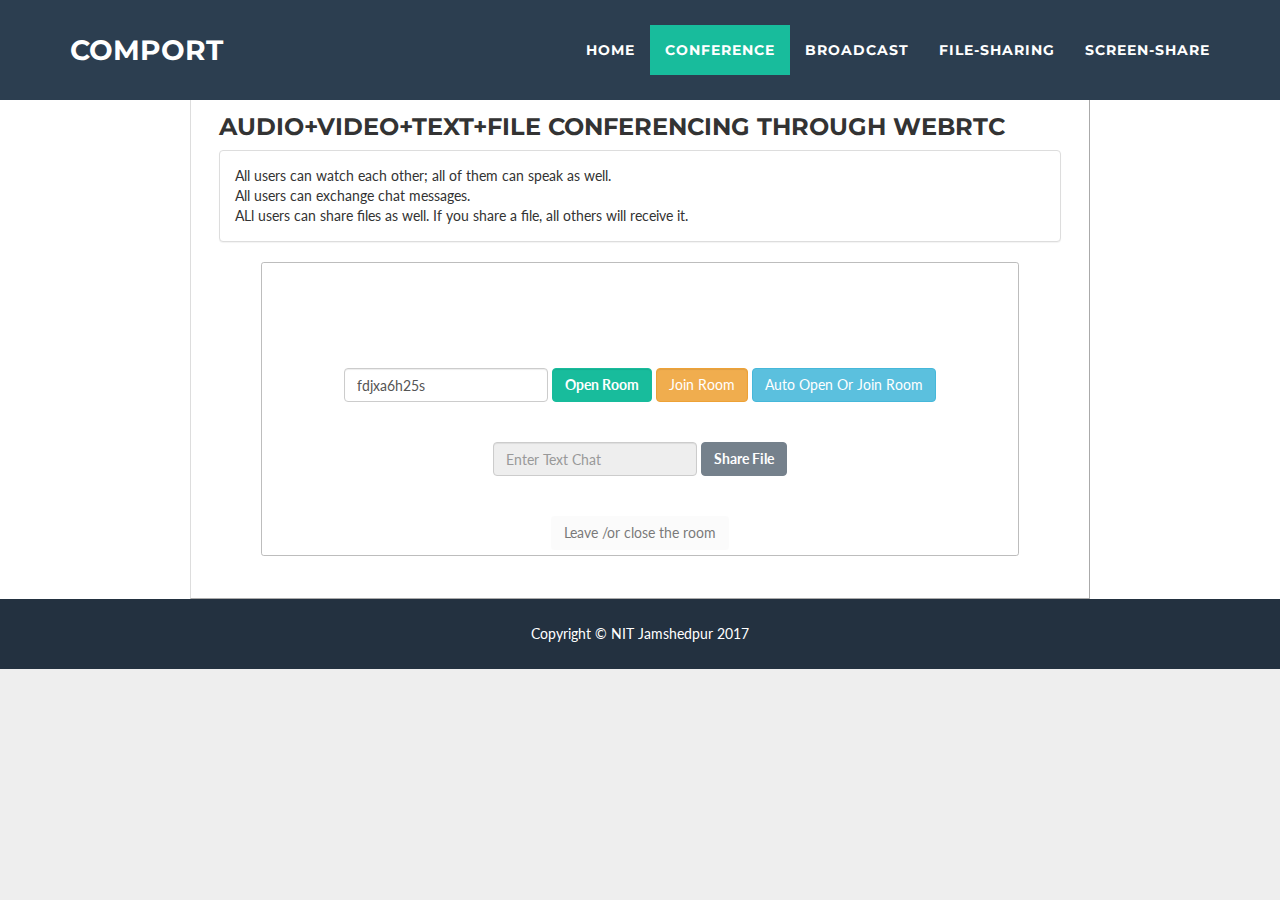
<file: audio-video-text-file.html>
<!DOCTYPE html>
<html lang="en">

<head>
    <meta http-equiv="Content-Type" content="text/html; charset=UTF-8">
    <meta charset="utf-8">
    <link rel="stylesheet" href="css/style.css">
    <link href="css/bootstrap.min.css" rel="stylesheet">

    <link href="css/freelancer.min.css" rel="stylesheet">


    <link href="css/font-awesome.min.css" rel="stylesheet" type="text/css">
    <link href="https://fonts.googleapis.com/css?family=Montserrat:400,700" rel="stylesheet" type="text/css">
    <link href="https://fonts.googleapis.com/css?family=Lato:400,700,400italic,700italic" rel="stylesheet" type="text/css">

    <title>Audio+Video+TextChat+FileSharing using RTCMultiConnection</title>

    <meta name="description" content="Share audio, video along with text chat and filesharing using RTCMultiConnection" />
    <meta name="keywords" content="WebRTC,RTCMultiConnection,audio , video , conference , file sharing " />

    <style>
        video {
            object-fit: fill;
            width: 50%;
        }
        .make-center {
            text-align: center;
            padding: 5px 10px;
        }
    </style>
</head>

<body>
     <nav id="mainNav" class="navbar navbar-default navbar-fixed-top navbar-custom">
        <div class="container">
            
            <div class="navbar-header page-scroll">
                <button type="button" class="navbar-toggle" data-toggle="collapse" data-target="#bs-example-navbar-collapse-1">
                    <span class="sr-only">Toggle navigation</span> Menu <i class="fa fa-bars"></i>
                </button>
                <a class="navbar-brand" href="https://qbonb4-user.freehosting.host">COMPORT</a>
            </div>

            <!-- Collect the nav links, forms, and other content for toggling -->
            <div class="collapse navbar-collapse" id="bs-example-navbar-collapse-1">
                <ul class="nav navbar-nav navbar-right">
                    <li class="hidden">
                        <a href="#page-top"></a>
                    </li>
                    <li class="page-scroll">
                        <a href="https://qbonb4-user.freehosting.host">HOME</a>
                    </li>
                     <li class="page-scroll" style="background:#18BC9C">
                        <a href="audio-video-text-file.html">Conference</a>
                    </li>
                    <li class="page-scroll">
                        <a href="Scalable-Audio_Video-Broadcast.html">Broadcast</a>
                    </li>
                    <li class="page-scroll">
                        <a href="file-sharing-only.html">File-sharing</a>
                    </li>
                    <li class="page-scroll">
                        <a href="screen-broadcast.html">Screen-share</a>
                    </li>
                </ul>
            </div>
        </div>
    </nav>
    <article><section id="portfolio" style="padding-top:30px">
           
                    <h1 style="font-size:24px">Audio+Video+Text+File Conferencing through WebRTC</h1>


        <div class="panel panel-default">
            <div class="panel-body">
            All users can watch each other; all of them can speak as well.<br>
            All users can exchange chat messages.<br>
            ALl users can share files as well. If you share a file, all others will receive it.
        </div>
        </div>

        <section class="experiment">
            <div class="make-center">
                <div class="form-inline">
                <input type="text" class="form-control" id="room-id" value="abcdef">
                <button id="open-room" class="form-control btn btn-success">Open Room</button>
                <button id="join-room" class="form-control btn btn-warning">Join Room</button>
                <button id="open-or-join-room" class="btn btn-info">Auto Open Or Join Room</button>
            </div>

                <br><br>
            <div class="form-inline">
                <input type="text" id="input-text-chat" class="form-control" placeholder="Enter Text Chat" disabled>
                <button id="share-file" class="btn btn-primary" disabled>Share File</button>
            </div>
                <br><br>
                <div class="form-inline">
                <button id="btn-leave-room" class="btn btn-basic" disabled>Leave /or close the room</button>
                </div>

                <div id="room-urls" style="text-align: center;display: none;background: #F1EDED;margin: 15px -10px;border: 1px solid rgb(189, 189, 189);border-left: 0;border-right: 0;"></div>
            </div>

            <div id="chat-container">
                <div id="file-container"></div>
                <div class="chat-output"></div>
            </div>

            <div id="videos-container"></div>
        </section>
    </div>
</div>
</div>
</section>
</section>
<!-- Footer -->


        <script src="js/RTCMultiConnection.min.js"></script>
        <script src="js/socket.io.js"></script>

        <!-- custom layout for HTML5 audio/video elements -->
        <script src="js/getMediaElement.js"></script>
        <script src="js/FileBufferReader.js"></script>

        <script>
            // ......................................................
            // .......................UI Code........................
            // ......................................................
            document.getElementById('open-room').onclick = function() {
                disableInputButtons();
                connection.open(document.getElementById('room-id').value, function() {
                    showRoomURL(connection.sessionid);
                });
            };
            document.getElementById('join-room').onclick = function() {
                disableInputButtons();
                connection.join(document.getElementById('room-id').value);
            };
            document.getElementById('open-or-join-room').onclick = function() {
                disableInputButtons();
                connection.openOrJoin(document.getElementById('room-id').value, function(isRoomExists, roomid) {
                    if(!isRoomExists) {
                        showRoomURL(roomid);
                    }
                });
            };
            document.getElementById('btn-leave-room').onclick = function() {
                this.disabled = true;
                if(connection.isInitiator) {
                    // use this method if you did NOT set "autoCloseEntireSession===true"
                    // for more info: https://github.com/muaz-khan/RTCMultiConnection#closeentiresession
                    connection.closeEntireSession(function() {
                        document.querySelector('h1').innerHTML = 'Entire session has been closed.';
                    });
                }
                else {
                    connection.leave();
                }
            };
            // ......................................................
            // ................FileSharing/TextChat Code.............
            // ......................................................
            document.getElementById('share-file').onclick = function() {
                var fileSelector = new FileSelector();
                fileSelector.selectSingleFile(function(file) {
                    connection.send(file);
                });
            };
            document.getElementById('input-text-chat').onkeyup = function(e) {
                if (e.keyCode != 13) return;
                // removing trailing/leading whitespace
                this.value = this.value.replace(/^\s+|\s+$/g, '');
                if (!this.value.length) return;
                connection.send(this.value);
                appendDIV(this.value);
                this.value = '';
            };
            var chatContainer = document.querySelector('.chat-output');
            function appendDIV(event) {
                var div = document.createElement('div');
                div.innerHTML = event.data || event;
                chatContainer.insertBefore(div, chatContainer.firstChild);
                div.tabIndex = 0;
                div.focus();
                document.getElementById('input-text-chat').focus();
            }
            // ......................................................
            // ..................RTCMultiConnection Code.............
            // ......................................................
            var connection = new RTCMultiConnection();
            // by default, socket.io server is assumed to be deployed on your own URL
            //connection.socketURL = '/';
            // comment-out below line if you do not have your own socket.io server
            connection.socketURL = 'https://rtcmulticonnection.herokuapp.com:443/';
            connection.socketMessageEvent = 'audio-video-file-chat-demo';
            connection.enableFileSharing = true; // by default, it is "false".
            connection.session = {
                audio: true,
                video: true,
                data: true
            };
            connection.sdpConstraints.mandatory = {
                OfferToReceiveAudio: true,
                OfferToReceiveVideo: true
            };
            connection.videosContainer = document.getElementById('videos-container');
            connection.onstream = function(event) {
                var width = parseInt(connection.videosContainer.clientWidth / 2) - 20;
                var mediaElement = getMediaElement(event.mediaElement, {
                    title: event.userid,
                    buttons: ['full-screen'],
                    width: width,
                    showOnMouseEnter: false
                });
                connection.videosContainer.appendChild(mediaElement);
                setTimeout(function() {
                    mediaElement.media.play();
                }, 5000);
                mediaElement.id = event.streamid;
            };
            connection.onstreamended = function(event) {
                var mediaElement = document.getElementById(event.streamid);
                if(mediaElement) {
                    mediaElement.parentNode.removeChild(mediaElement);
                }
            };
            connection.onmessage = appendDIV;
            connection.filesContainer = document.getElementById('file-container');
            connection.onopen = function() {
                document.getElementById('share-file').disabled = false;
                document.getElementById('input-text-chat').disabled = false;
                document.getElementById('btn-leave-room').disabled = false;
                document.querySelector('h1').innerHTML = 'You are connected with: ' + connection.getAllParticipants().join(', ');
            };
            connection.onclose = function() {
                if(connection.getAllParticipants().length) {
                    document.querySelector('h1').innerHTML = 'You are still connected with: ' + connection.getAllParticipants().join(', ');
                }
                else {
                    document.querySelector('h1').innerHTML = 'Seems session has been closed or all participants left.';
                }
            };
            connection.onEntireSessionClosed = function(event) {
                document.getElementById('share-file').disabled = true;
                document.getElementById('input-text-chat').disabled = true;
                document.getElementById('btn-leave-room').disabled = true;
                document.getElementById('open-or-join-room').disabled = false;
                document.getElementById('open-room').disabled = false;
                document.getElementById('join-room').disabled = false;
                document.getElementById('room-id').disabled = false;
                connection.attachStreams.forEach(function(stream) {
                    stream.stop();
                });
                // don't display alert for moderator
                if(connection.userid === event.userid) return;
                document.querySelector('h1').innerHTML = 'Entire session has been closed by the moderator: ' + event.userid;
            };
            connection.onUserIdAlreadyTaken = function(useridAlreadyTaken, yourNewUserId) {
                // seems room is already opened
                connection.join(useridAlreadyTaken);
            };
            function disableInputButtons() {
                document.getElementById('open-or-join-room').disabled = true;
                document.getElementById('open-room').disabled = true;
                document.getElementById('join-room').disabled = true;
                document.getElementById('room-id').disabled = true;
            }
            // ......................................................
            // ......................Handling Room-ID................
            // ......................................................
            function showRoomURL(roomid) {
                var roomHashURL = '#' + roomid;
                var roomQueryStringURL = '?roomid=' + roomid;
                var html = '<h2>Unique URL for your room:</h2><br>';
                html += 'Hash URL: <a href="' + roomHashURL + '" target="_blank">' + roomHashURL + '</a>';
                html += '<br>';
                html += 'QueryString URL: <a href="' + roomQueryStringURL + '" target="_blank">' + roomQueryStringURL + '</a>';
                var roomURLsDiv = document.getElementById('room-urls');
                roomURLsDiv.innerHTML = html;
                roomURLsDiv.style.display = 'block';
            }
            (function() {
                var params = {},
                    r = /([^&=]+)=?([^&]*)/g;
                function d(s) {
                    return decodeURIComponent(s.replace(/\+/g, ' '));
                }
                var match, search = window.location.search;
                while (match = r.exec(search.substring(1)))
                    params[d(match[1])] = d(match[2]);
                window.params = params;
            })();
            var roomid = '';
            if (localStorage.getItem(connection.socketMessageEvent)) {
                roomid = localStorage.getItem(connection.socketMessageEvent);
            } else {
                roomid = connection.token();
            }
            document.getElementById('room-id').value = roomid;
            document.getElementById('room-id').onkeyup = function() {
                localStorage.setItem(connection.socketMessageEvent, this.value);
            };
            var hashString = location.hash.replace('#', '');
            if(hashString.length && hashString.indexOf('comment-') == 0) {
              hashString = '';
            }
            var roomid = params.roomid;
            if(!roomid && hashString.length) {
                roomid = hashString;
            }
            if(roomid && roomid.length) {
                document.getElementById('room-id').value = roomid;
                localStorage.setItem(connection.socketMessageEvent, roomid);
                // auto-join-room
                (function reCheckRoomPresence() {
                    connection.checkPresence(roomid, function(isRoomExists) {
                        if(isRoomExists) {
                            connection.join(roomid);
                            return;
                        }
                        setTimeout(reCheckRoomPresence, 5000);
                    });
                })();
                disableInputButtons();
            }
        </script>
         <script src="js/jquery-3.2.1.min.js"></script>

    <!-- Bootstrap Core JavaScript -->
    <script src="js/bootstrap.min.js"></script>

    </article>
<footer class="text-center">
        <div class="footer-below">
            <div class="container">
                <div class="row">
                    <div class="col-lg-12">
                        Copyright &copy; NIT Jamshedpur 2017
                    </div>
                </div>
            </div>
        </div>
    </footer>
</body>

</html>
</file>
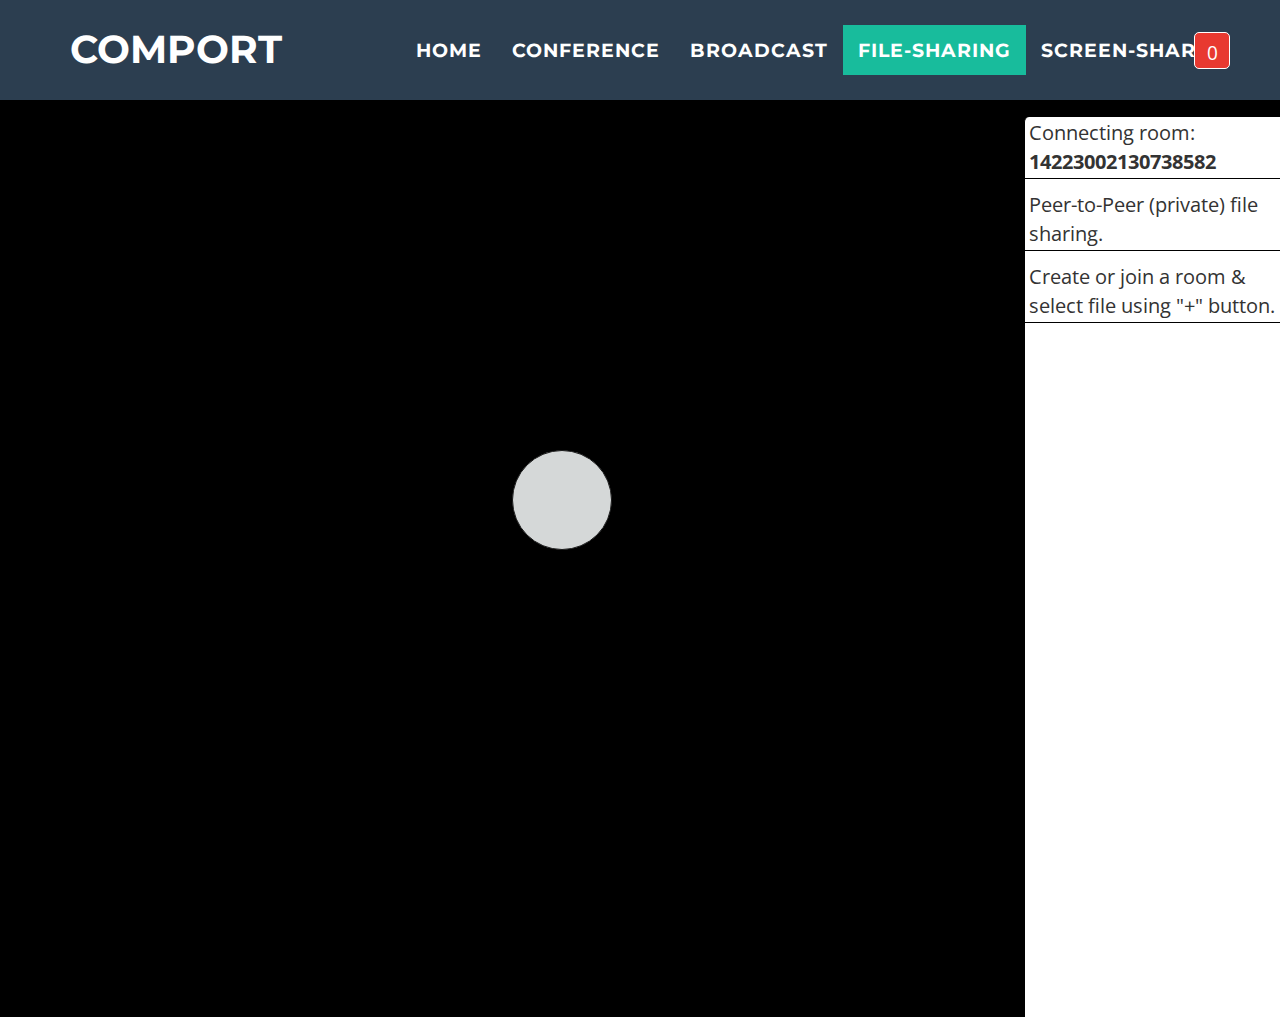
<file: file-sharing-only.html>
<!DOCTYPE html>
<html lang="en" itemscope itemtype="http://schema.org/WebPage">
<?php

header('content-type: application/json; charset=utf-8');
header("access-control-allow-origin: *");

?>
<head>
    <title>File Sharing using RTCMultiConnection</title>

    <script>
            if(!location.hash.replace('#', '').length) {
                location.href = location.href.split('#')[0] + '#' + (Math.random() * 100).toString().replace('.', '');
                location.reload();
            }
    </script>

    <link href="css/bootstrap.min.css" rel="stylesheet">

    <link href="css/freelancer.min.css" rel="stylesheet">


    <link href="css/font-awesome.min.css" rel="stylesheet" type="text/css">
    <link href="https://fonts.googleapis.com/css?family=Montserrat:400,700" rel="stylesheet" type="text/css">
    <link href="https://fonts.googleapis.com/css?family=Lato:400,700,400italic,700italic" rel="stylesheet" type="text/css">

    <meta name="description" content="Share files with multiple users using RTCMultiConnection" />
    <meta name="keywords" content="WebRTC,RTCMultiConnection,Demos,Experiments,Samples,Examples" />

    <meta http-equiv="Content-Type" content="text/html; charset=UTF-8">
    <meta charset="UTF-8"><meta http-equiv="X-UA-Compatible" content="IE=edge,chrome=1">
    <meta name="viewport" content="width=device-width, initial-scale=1.0, user-scalable=no">


    <link href='https://fonts.googleapis.com/css?family=Open+Sans:300,600' rel='stylesheet' type='text/css'>

    <style>
        * {
          margin: 0;
          padding: 0;
        }

        ::-webkit-scrollbar {
          height: 0;
          overflow: visible;
          width: 10px;
          border-left:1px solid rgb(229, 229, 229);
        }
        ::-webkit-scrollbar-thumb {
          background-color: rgba(0, 0, 0, .2);
          background-clip: padding-box;
          min-height: 28px;
          padding: 100px 0 0;
          box-shadow: inset 1px 1px 0 rgba(0,0,0,.1),inset 0 -1px 0 rgba(0,0,0,.07);
          border-width: 1px 1px 1px 6px;
        }
        ::-webkit-scrollbar-button {
          height: 0;
          width: 0;
        }
        ::-webkit-scrollbar-track {
          background-clip: padding-box;
          border: solid transparent;
          border-width: 0 0 0 4px;
        }
        ::-webkit-scrollbar-corner {
          background: transparent;
        }

        html, body {
          background-color: black;
          font-family: 'Open Sans', 'Segoe UI Light','Segoe UI',Verdana,Arial;
          font-size: 1.1em;
          overflow: hidden;
        }

        .overlay {
          position: absolute;
          top: 0;
          left: 0;
          right: 0;
          bottom: 0;
          background: black;
          z-index: 1;
        }

        .btn-select-file {
          position: absolute;
          z-index: 9999;
          left: 40%;
          top: 50%;
          width: 100px;
          height: 100px;
          -webkit-user-select: none;
          border-radius: 50%;
          text-shadow: 2px 2px white;
          border: 1px solid #1B1B1B;
          background-color: #D5D8D8;
          cursor: pointer;
          background-image: url(https://cdn.webrtc-experiment.com/images/btn-select-file.png);
          outline: none;
        }

        .btn-select-file:hover {
          background-color: #BBBBBB;
        }

        .btn-select-file:active {
          background-color: #7F7B7B;
        }

        iframe {
          position: absolute;
          width: 80%;
          height: 96%;
          top: 87px;
          left: 0;
          right: 20;
          bottom: 0;
          border: 0;
          outline: 0;
          z-index: 5;
          display: none;
        }

        #logs {
          position: absolute;
          background: white;
          border-left: 1px solid black;
          width: 20%;
          top: 117px;
          right: 0;
          bottom: 0;
          z-index: 6;
          font-size: medium;
          overflow: auto;
          height: 100%;
          border-top-left-radius: 5px;
          font-size: 22px;
        }

        #logs p {
          padding: 2px 4px;
          border-bottom: 1px solid black;
        }

        header {
          position: absolute;
          text-align: center;
          width: 100%;
          height: 61px;
          top: 0;
          right: 0;
          left: 0;
          z-index: 7;
          padding-top: 8px;
          background: #EFEBEB;
          border-bottom: 1px solid white;
        }

        #number-of-users {
          position: absolute;
          right: 50px;
          top: 32px;
          width: 36px;
          height: 37px;
          -webkit-user-select: none;
          border-radius: 5px;
          border: 1px solid #FFFFFF;
          background-color: #E83930;
          z-index: 9999;
          text-align: center;
          padding-top: 6px;
          color: white;
        }

        #room-id {
          outline: none;
          border: 1px solid black;
          padding: 1px 3px;
          font-size: 100%;
          background: rgba(255, 255, 255, 0.28);
          border-top-left-radius: 5px;
          border-bottom-left-radius: 5px;
        }

        #join-room {
          border: 1px solid black;
          background: rgba(255, 255, 255, 0.28);
          padding: 1px 3px;
          border-left: 0;
          font-size: 100%;
          border-top-right-radius: 5px;
          border-bottom-right-radius: 5px;
        }


        @media all and (max-width: 500px) {
          #logs {
            position: fixed;
            bottom: 0;
            left: 0;
            width: 100%;
            top: auto;
            height: 40%;
            border-left: 0;
            border-top: 1px solid black;
            font-size: 18px;
          }

          .btn-select-file {
            top: 40%;
            left: 40%;
          }

          #room-id {
            width: 40%;
          }

          .ribbon{
            height: 150%;
            width: 80%;
          }

          .ribbon h1 {
            font-size: 20px!important;
          }

          #number-of-users {
            right: 50px;
          }

          .android-app-icon, .chrome-web-store-icon {
            display: none;
          }
        }

        hr {border:0;}

    </style>
</head>
<body>
<nav id="mainNav" class="navbar navbar-default navbar-fixed-top navbar-custom">
        <div class="container">
            
            <div class="navbar-header page-scroll">
                <button type="button" class="navbar-toggle" data-toggle="collapse" data-target="#bs-example-navbar-collapse-1">
                    <span class="sr-only">Toggle navigation</span> Menu <i class="fa fa-bars"></i>
                </button>
                <a class="navbar-brand" href="https://qbonb4-user.freehosting.host">COMPORT</a>
            </div>

            <!-- Collect the nav links, forms, and other content for toggling -->
            <div class="collapse navbar-collapse" id="bs-example-navbar-collapse-1">
                <ul class="nav navbar-nav navbar-right">
                    <li class="hidden">
                        <a href="#page-top"></a>
                    </li>
                    <li class="page-scroll">
                        <a href="https://qbonb4-user.freehosting.host">HOME</a>
                    </li>
                     <li class="page-scroll">
                        <a href="audio-video-text-file.html">Conference</a>
                    </li>
                    <li class="page-scroll">
                        <a href="Scalable-Audio_Video-Broadcast.html">Broadcast</a>
                    </li>
                    <li class="page-scroll" style="background:#18BC9C">
                        <a href="file-sharing-only.html">File-sharing</a>
                    </li>
                    <li class="page-scroll">
                        <a href="screen-broadcast.html">Screen-share</a>
                    </li>
                </ul>
            </div>
        </div>
    </nav>
<section id="portfolio">
    <div class="overlay"></div>
    <button class="btn-select-file"></button>

    <iframe></iframe>

    <header>
        <div class="ribbon"><div class="ribbon-stitches-top"></div><strong class="ribbon-content"><h1>
          <input type="text" id="room-id" placeholder="room-id"><button id="join-room">Join</button>
        </h1></strong><div class="ribbon-stitches-bottom"></div></div>
    </header>

    <div id="number-of-users" title="Number of online users.">0</div>
    <div id="logs">
      <p>
        Peer-to-Peer (private) file sharing.
      </p>
      <p>
        Create or join a room & select file using "+" button.
      </p>
    </div>
  </section>
    <footer class="text-center">
        <div class="footer-below">
            <div class="container">
                <div class="row">
                    <div class="col-lg-12">
                        Copyright &copy; NIT Jamshedpur 2017
                    </div>
                </div>
            </div>
        </div>
    </footer>


    <script>
      window.getExternalIceServers = true;
    </script>

    <script src="js/RTCMultiConnection2.min.js"></script>
    <script src="js/socket.io.js"></script>

    <script src="js/FileBufferReader.js"></script>

    <script>
        window.onerror = console.error = function() {
            var error = JSON.stringify(arguments);
            if(error.indexOf('Blocked a frame with origin') !== -1) {
                return;
            }
            alert('Error:\n' + error);
        };


        window.addEventListener('load', function() {
            if (window.localStorage.getItem('room-id')) {
                document.getElementById('room-id').value = window.localStorage.getItem('room-id');
            } else {
                document.getElementById('room-id').value = (Math.random() * 100).toString().replace('.', '');
            }

            if(location.hash.length > 1) {
               document.getElementById('room-id').value = location.hash.replace('#', '');
            }

            document.getElementById('join-room').onclick = document.querySelector('.btn-select-file').onclick = function() {
                document.getElementById('join-room').disabled = true;
                document.getElementById('room-id').disabled = true;

                var roomId = document.getElementById('room-id').value;
                window.localStorage.setItem('room-id', roomId);

                joinARoom(roomId);
            };

            if(location.hash.length > 1) {
                document.getElementById('join-room').disabled = true;
                document.getElementById('room-id').disabled = true;
                joinARoom(location.hash.replace('#', ''));
            }
        });

        var btnSelectFile = document.querySelector('.btn-select-file');
        var connection;

        function joinARoom(roomId) {
            var iframe = document.querySelector('iframe');

            btnSelectFile.onclick = function(file) {
                if(file && (file instanceof File || file instanceof Blob) && file.size) {
                  previewFile(file);
                  onFileSelected(file);
                  return;
                }

                var fileSelector = new FileSelector();
                fileSelector.selectSingleFile(function(file) {
                    previewFile(file);
                    onFileSelected(file);
                });
            };

            var lastSelectedFile;

            var room_id = '';

            var chunk_size = 60 * 1000;

            function setupWebRTCConnection() {
                if (connection) {
                    return;
                }

                connection = new RTCMultiConnection();

                
                connection.fileReceived = {};

                
                 connection.socketURL = 'https://rtcmulticonnection.herokuapp.com:443/';

                connection.socketMessageEvent = 'file-sharing-demo';

              connection.chunkSize = chunk_size;

                connection.sdpConstraints.mandatory = {
                    OfferToReceiveAudio: false,
                    OfferToReceiveVideo: false
                };

                connection.enableFileSharing = true;

                if (room_id && room_id.length) {
                    connection.userid = room_id;
                }

                connection.channel = connection.sessionid = roomId;

                connection.session = {
                    data: true,
                    // oneway: true --- to make it one-to-many
                };

                connection.filesContainer = logsDiv;

                connection.connectedWith = {};

                connection.onmessage = function(event) {
                    if(event.data.doYouWannaReceiveThisFile) {
                        if(!connection.fileReceived[event.data.fileName]) {
                            connection.send({
                                yesIWannaReceive:true,
                                fileName: event.data.fileName
                            });
                        }
                    }

                    if(event.data.yesIWannaReceive && !!lastSelectedFile) {
                        connection.shareFile(lastSelectedFile, event.userid);
                    }
                };

                connection.onopen = function(e) {
                    try {
                        chrome.power.requestKeepAwake('display');
                    }
                    catch(e) {}

                    if (connection.connectedWith[e.userid]) return;
                    connection.connectedWith[e.userid] = true;

                    var message = '<b>' + e.userid + '</b><br>is connected.';
                    appendLog(message);

                    if (!lastSelectedFile) return;

                    // already shared the file

                    var file = lastSelectedFile;
                    setTimeout(function() {
                        appendLog('Sharing file<br><b>' + file.name + '</b><br>Size: <b>' + bytesToSize(file.size) + '<b><br>With <b>' + connection.getAllParticipants().length + '</b> users');

                        connection.send({
                            doYouWannaReceiveThisFile: true,
                            fileName: file.size + file.name
                        });
                    }, 500);
                };

                connection.onclose = function(e) {
                    incrementOrDecrementUsers();

                    if (connection.connectedWith[e.userid]) return;

                    appendLog('Data connection has been closed between you and <b>' + e.userid + '</b>. Re-Connecting..');
                    connection.join(roomId);
                };

                connection.onerror = function(e) {
                    if (connection.connectedWith[e.userid]) return;

                    appendLog('Data connection failed. between you and <b>' + e.userid + '</b>. Retrying..');
                };

                setFileProgressBarHandlers(connection);

                connection.onUserStatusChanged = function(user) {
                    incrementOrDecrementUsers();
                };

                connection.onleave = function(user) {
                    user.status = 'offline';
                    connection.onUserStatusChanged(user);
                    incrementOrDecrementUsers();
                };

                var message = 'Connecting room:<br><b>' + connection.channel + '</b>';
                appendLog(message);

                connection.openOrJoin(connection.channel, function(isRoomExists, roomid) {
                    var message = 'Successfully connected to room: <b>' + roomid + '</b> Others can join the room using the URL: <a href="https://qbonb4-user.freehosting.host/file-sharing.html#' + roomid + '" target="_blank">file-sharing.html#' + roomid + '</a>';

                    // if (isRoomEists) { }
                    appendLog(message);

                    if(document.getElementById('room-id')) {
                        if(innerWidth > 500) {
                          document.getElementById('room-id').parentNode.innerHTML = 'Joined room: ' + roomid;
                        }
                        else {
                          document.getElementById('room-id').parentNode.innerHTML = 'Joined room:<br>' + roomid;
                        }
                    }

                    var socket = connection.getSocket();
                    socket.on('disconnect', function() {
                       appendLog('Seems disconnected.', 'red');
                    });
                    socket.on('connect', function() {
                       location.reload();
                    });
                    socket.on('error', function() {
                       location.reload();
                    });

                    window.addEventListener('offline', function() {
                      appendLog('Seems disconnected.', 'red');
                    }, false);
                });

                window.connection = connection;
            }

            function setFileProgressBarHandlers(connection) {
                var progressHelper = {};

                // www.RTCMultiConnection.org/docs/onFileStart/
                connection.onFileStart = function(file) {
                    if (connection.fileReceived[file.size + file.name]) return;

                    var div = document.createElement('div');
                    div.style.borderBottom = '1px solid black';
                    div.style.padding = '2px 4px';
                    div.id = file.uuid;

                    var message = '';
                    if (file.userid == connection.userid) {
                        message += 'Sharing with:' + file.remoteUserId;
                    } else {
                        message += 'Receiving from:' + file.userid;
                    }

                    message += '<br><b>' + file.name + '</b>.';
                    message += '<br>Size: <b>' + bytesToSize(file.size) + '</b>';
                    message += '<br><label>0%</label> <progress></progress>';

                    if(file.userid !== connection.userid) {
                        message += '<br><button id="resend">Receive Again?</button>';
                    }

                    div.innerHTML = message;

                    connection.filesContainer.insertBefore(div, connection.filesContainer.firstChild);

                    if(file.userid !== connection.userid && div.querySelector('#resend')) {
                        div.querySelector('#resend').onclick = function(e) {
                            e.preventDefault();
                            this.onclick = function() {};

                            if(connection.fileReceived[file.size + file.name]) {
                                delete connection.fileReceived[file.size + file.name];
                            }
                            connection.send({
                                yesIWannaReceive: true,
                                fileName: file.name
                            }, file.userid);

                            div.parentNode.removeChild(div);
                        };
                    }

                    if (!file.remoteUserId) {
                        progressHelper[file.uuid] = {
                            div: div,
                            progress: div.querySelector('progress'),
                            label: div.querySelector('label')
                        };
                        progressHelper[file.uuid].progress.max = file.maxChunks;
                        return;
                    }

                    if (!progressHelper[file.uuid]) {
                        progressHelper[file.uuid] = {};
                    }

                    progressHelper[file.uuid][file.remoteUserId] = {
                        div: div,
                        progress: div.querySelector('progress'),
                        label: div.querySelector('label')
                    };
                    progressHelper[file.uuid][file.remoteUserId].progress.max = file.maxChunks;
                };

                connection.onFileProgress = function(chunk) {
                    if (connection.fileReceived[chunk.size + chunk.name]) return;

                    var helper = progressHelper[chunk.uuid];
                    if (!helper) {
                        return;
                    }
                    if (chunk.remoteUserId) {
                        helper = progressHelper[chunk.uuid][chunk.remoteUserId];
                        if (!helper) {
                            return;
                        }
                    }

                    helper.progress.value = chunk.currentPosition || chunk.maxChunks || helper.progress.max;
                    updateLabel(helper.progress, helper.label);
                };

                // www.RTCMultiConnection.org/docs/onFileEnd/
                connection.onFileEnd = function(file) {
                    if (connection.fileReceived[file.size + file.name]) return;

                    var div = document.getElementById(file.uuid);
                    if (div) {
                        div.parentNode.removeChild(div);
                    }

                    if (file.remoteUserId === connection.userid) {
                        previewFile(file);

                        connection.fileReceived[file.size + file.name] = file;

                        var message = 'Successfully received file';
                        message += '<br><b>' + file.name + '</b>.';
                        message += '<br>Size: <b>' + bytesToSize(file.size) + '</b>.';
                        message += '<br><a href="' + file.url + '" target="_blank" download="' + file.name + '">Download</a>';
                        var div = appendLog(message);
                        return;
                    }

                    var message = 'Successfully shared file';
                    message += '<br><b>' + file.name + '</b>.';
                    message += '<br>With: <b>' + file.remoteUserId + '</b>.';
                    message += '<br>Size: <b>' + bytesToSize(file.size) + '</b>.';
                    appendLog(message);
                };

                function updateLabel(progress, label) {
                    if (progress.position === -1) {
                        return;
                    }

                    var position = +progress.position.toFixed(2).split('.')[1] || 100;
                    label.innerHTML = position + '%';
                }
            }

            function bytesToSize(bytes) {
                var k = 1000;
                var sizes = ['Bytes', 'KB', 'MB', 'GB', 'TB'];
                if (bytes === 0) {
                    return '0 Bytes';
                }
                var i = parseInt(Math.floor(Math.log(bytes) / Math.log(k)), 10);
                return (bytes / Math.pow(k, i)).toPrecision(3) + ' ' + sizes[i];
            }

            function onFileSelected(file) {
                var innerHTML = 'You selected:<br><b>' + file.name + '</b><br>Size: <b>' + bytesToSize(file.size) + '</b>';
                appendLog(innerHTML);

                lastSelectedFile = file;

                if (connection) {
                    connection.send({
                        doYouWannaReceiveThisFile: true,
                        fileName: file.size + file.name
                    });
                }
            }

            var numberOfUsers = document.getElementById('number-of-users');

            function incrementOrDecrementUsers() {
                numberOfUsers.innerHTML = connection ? connection.getAllParticipants().length : 0;
            }

            var logsDiv = document.getElementById('logs');

            function appendLog(html, color) {
                var div = document.createElement('div');
                div.innerHTML = '<p>' + html + '</p>';
                logsDiv.insertBefore(div, logsDiv.firstChild);

                if(color) {
                  div.style.color = color;
                }

                return div;
            }

            window.onerror = console.error = function() {
                var error = JSON.stringify(arguments);
                if(error.indexOf('Blocked a frame with origin') !== -1) {
                  return;
                }
                appendLog('Error:<br>' + error, 'red')
            };

            function previewFile(file) {
                btnSelectFile.style.left = '5px';
                btnSelectFile.style.right = 'auto';
                btnSelectFile.style.zIndex = 9999;
                btnSelectFile.style.top = '55px';
                btnSelectFile.style.outline = 'none';

                document.querySelector('.overlay').style.display = 'none';
                iframe.style.display = 'block';

                iframe.onload = function() {
                    Array.prototype.slice.call(iframe.contentWindow.document.body.querySelectorAll('*')).forEach(function(element) {
                        element.style.maxWidth = '100%';
                    });

                    if (!file.type || fileNameMatches || file.type.match(/image|video|audio|pdf/g) || iframe.src.indexOf('data:image/png') !== -1 || iframe.src.toLowerCase().search(/.png|.jpeg|.jpg|.gif/g) !== -1) {
                        iframe.contentWindow.document.body.style.textAlign = 'center';
                        iframe.contentWindow.document.body.style.background = 'black';
                        iframe.contentWindow.document.body.style.color = 'white';
                        return;
                    }
                    iframe.contentWindow.document.body.style.textAlign = 'left';
                    iframe.contentWindow.document.body.style.background = 'white';
                    iframe.contentWindow.document.body.style.color = 'black';
                };

                var fileNameMatches = (file.name || '').toLowerCase().match(/.webm|.wav|.pdf|.txt|.js|.css|.cs|.png|.jpg|.jpeg|.gif/g);
                if (fileNameMatches) {
                    iframe.src = URL.createObjectURL(file);
                } else {
                    iframe.src = 'https://webrtcweb.com/fs/unknown-file.png';
                }
            }

            setupWebRTCConnection();
        }

        window.addEventListener('online', function() {
          location.reload();
        }, false);

        // drag-drop support
        document.addEventListener('dragover', function(e) {
          e.preventDefault();
          e.stopPropagation();
          e.dataTransfer.dropEffect = 'copy';
        }, false);

        document.addEventListener('drop', function(e) {
          e.preventDefault();
          e.stopPropagation();

          if(!e.dataTransfer.files || !e.dataTransfer.files.length) {
            return;
          }

          var file = e.dataTransfer.files[0];

          if(!connection) {
            document.getElementById('join-room').onclick();
          }

          btnSelectFile.onclick(file);
        }, false);
    </script>
     <script src="js/jquery-3.2.1.min.js"></script>

    <!-- Bootstrap Core JavaScript -->
    <script src="js/bootstrap.min.js"></script>
</body>
</html>
</file>
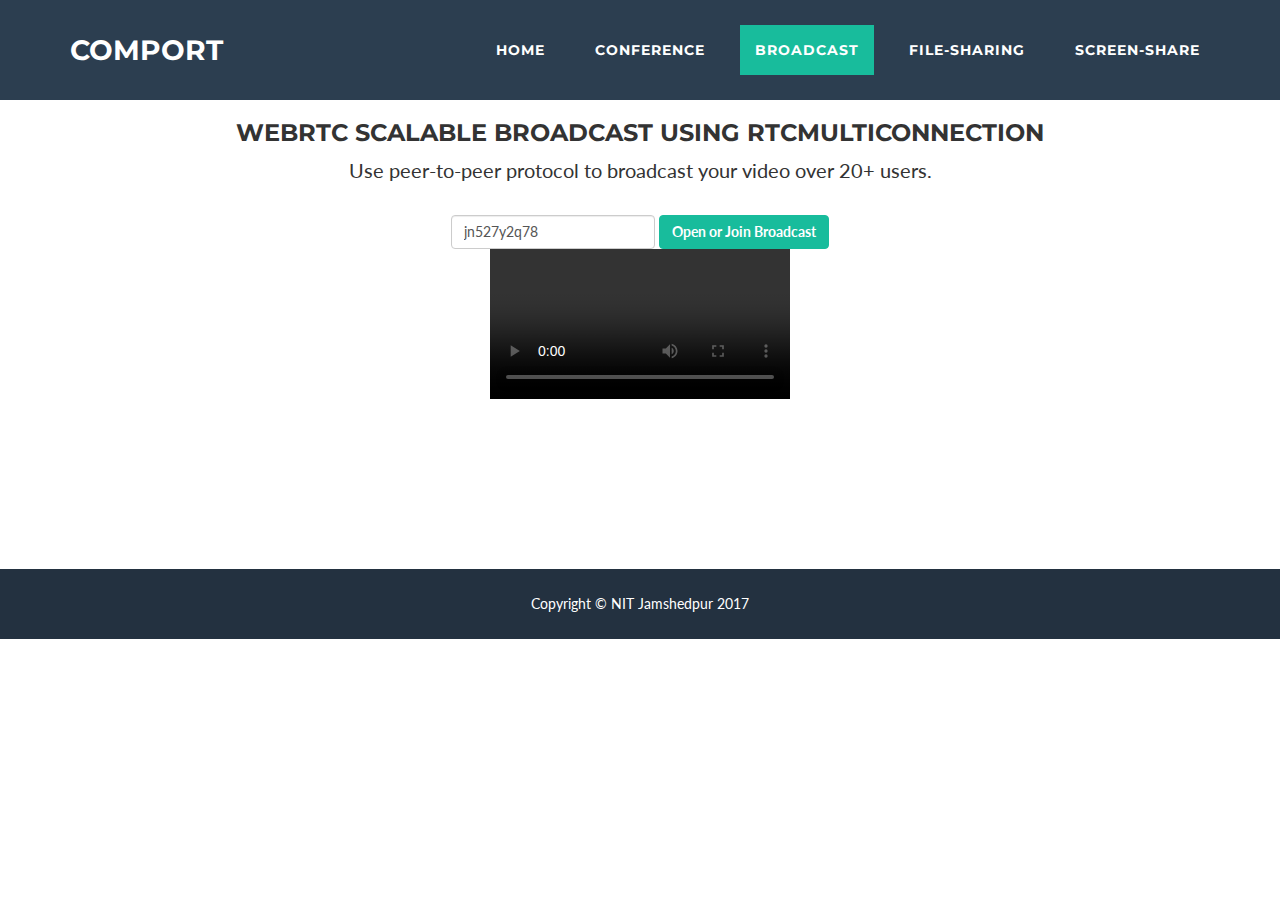
<file: Scalable-Audio_Video-Broadcast.html>
<!DOCTYPE html>
<html lang="en" dir="ltr">
<head>
  <meta charset="utf-8">
  <title>WebRTC Scalable Broadcast using RTCMultiConnection</title>
  <meta name="viewport" content="width=device-width, initial-scale=1.0, minimum-scale=1.0">
  <link rel="shortcut icon" href="/demos/logo.png">
  <link rel="stylesheet" type="text/css" href="css/stylesheet.css">
  <link href="css/bootstrap.min.css" rel="stylesheet">

    <link href="css/freelancer.min.css" rel="stylesheet">


    <link href="css/font-awesome.min.css" rel="stylesheet" type="text/css">
    <link href="https://fonts.googleapis.com/css?family=Montserrat:400,700" rel="stylesheet" type="text/css">
    <link href="https://fonts.googleapis.com/css?family=Lato:400,700,400italic,700italic" rel="stylesheet" type="text/css">
</head>
<body>
 <nav id="mainNav" class="navbar navbar-default navbar-fixed-top navbar-custom">
        <div class="container">
            
            <div class="navbar-header page-scroll">
                <button type="button" class="navbar-toggle" data-toggle="collapse" data-target="#bs-example-navbar-collapse-1">
                    <span class="sr-only">Toggle navigation</span> Menu <i class="fa fa-bars"></i>
                </button>
                <a class="navbar-brand" href="https://qbonb4-user.freehosting.host">COMPORT</a>
            </div>

            <!-- Collect the nav links, forms, and other content for toggling -->
            <div class="collapse navbar-collapse" id="bs-example-navbar-collapse-1">
                <ul class="nav navbar-nav navbar-right">
                    <li class="hidden">
                        <a href="#page-top"></a>
                    </li>
                    <li class="page-scroll">
                        <a href="https://qbonb4-user.freehosting.host">HOME</a>
                    </li>
                     <li class="page-scroll">
                        <a href="audio-video-text-file.html">Conference</a>
                    </li>
                    <li class="page-scroll">
                        <a href="Scalable-Audio_Video-Broadcast.html" style="background:#18BC9C">Broadcast</a>
                    </li>
                    <li class="page-scroll">
                        <a href="file-sharing-only.html">File-sharing</a>
                    </li>
                    <li class="page-scroll">
                        <a href="screen-broadcast.html">Screen-share</a>
                    </li>
                </ul>
            </div>
        </div>
    </nav>
    <section id="portfolio">
        <div class="container">
            <div class="row">
                <div class="col-lg-12 text-center">
                             <h1 style="font-size:24px">WebRTC Scalable Broadcast using RTCMultiConnection</h1>
    <p>
      Use peer-to-peer protocol to broadcast your video over 20+ users.
    </p>


  <section class="make-center" style="padding-top:20px">
      <div class="make-center">
        <div class="form-inline">
      <input type="text" id="broadcast-id" value="room-xyz" class="form-control" autocorrect=off autocapitalize=off size=20>
      <button class="btn btn-success" id="open-or-join">Open or Join Broadcast</button>
  </div>

      <div id="room-urls" style="text-align: center;display: none;background: #F1EDED;margin: 15px -10px;border: 1px solid rgb(189, 189, 189);border-left: 0;border-right: 0;"></div>
      <div class="make-center" id="broadcast-viewers-counter"></div>

      <video id="video-preview" controls loop></video>
  </section>
</div>
</div>
</div>
</section>
<footer class="text-center">
        <div class="footer-below">
            <div class="container">
                <div class="row">
                    <div class="col-lg-12">
                        Copyright &copy; NIT Jamshedpur 2017
                    </div>
                </div>
            </div>
        </div>
    </footer>

<script src="js/RTCMultiConnection.min.js"></script>
<script src="js/socket.io.js"></script>
<script>
var enableRecordings = false;

var connection = new RTCMultiConnection();

// its mandatory in v3
connection.enableScalableBroadcast = true;

// each relaying-user should serve only 1 users
connection.maxRelayLimitPerUser = 1;

// we don't need to keep room-opened
// scalable-broadcast.js will handle stuff itself.
connection.autoCloseEntireSession = true;

// by default, socket.io server is assumed to be deployed on your own URL
//connection.socketURL = '/';

// comment-out below line if you do not have your own socket.io server
connection.socketURL = 'https://rtcmulticonnection.herokuapp.com:443/';

connection.socketMessageEvent = 'scalable-media-broadcast-demo';

// document.getElementById('broadcast-id').value = connection.userid;

// user need to connect server, so that others can reach him.
connection.connectSocket(function(socket) {
    socket.on('logs', function(log) {
        document.querySelector('h1').innerHTML = log.replace(/</g, '----').replace(/>/g, '___').replace(/----/g, '(<span style="color:red;">').replace(/___/g, '</span>)');
    });

    // this event is emitted when a broadcast is already created.
    socket.on('join-broadcaster', function(hintsToJoinBroadcast) {
        console.log('join-broadcaster', hintsToJoinBroadcast);

        connection.session = hintsToJoinBroadcast.typeOfStreams;
        connection.sdpConstraints.mandatory = {
            OfferToReceiveVideo: !!connection.session.video,
            OfferToReceiveAudio: !!connection.session.audio
        };
        connection.broadcastId = hintsToJoinBroadcast.broadcastId;
        connection.join(hintsToJoinBroadcast.userid);
    });

    socket.on('rejoin-broadcast', function(broadcastId) {
        console.log('rejoin-broadcast', broadcastId);

        connection.attachStreams = [];
        socket.emit('check-broadcast-presence', broadcastId, function(isBroadcastExists) {
            if (!isBroadcastExists) {
                // the first person (i.e. real-broadcaster) MUST set his user-id
                connection.userid = broadcastId;
            }

            socket.emit('join-broadcast', {
                broadcastId: broadcastId,
                userid: connection.userid,
                typeOfStreams: connection.session
            });
        });
    });

    socket.on('broadcast-stopped', function(broadcastId) {
        // alert('Broadcast has been stopped.');
        // location.reload();
        console.error('broadcast-stopped', broadcastId);
        alert('This broadcast has been stopped.');
    });

    // this event is emitted when a broadcast is absent.
    socket.on('start-broadcasting', function(typeOfStreams) {
        console.log('start-broadcasting', typeOfStreams);

        // host i.e. sender should always use this!
        connection.sdpConstraints.mandatory = {
            OfferToReceiveVideo: false,
            OfferToReceiveAudio: false
        };
        connection.session = typeOfStreams;

        // "open" method here will capture media-stream
        // we can skip this function always; it is totally optional here.
        // we can use "connection.getUserMediaHandler" instead
        connection.open(connection.userid, function() {
            showRoomURL(connection.sessionid);
        });
    });
});

window.onbeforeunload = function() {
    // Firefox is ugly.
    document.getElementById('open-or-join').disabled = false;
};

var videoPreview = document.getElementById('video-preview');

connection.onstream = function(event) {
    if (connection.isInitiator && event.type !== 'local') {
        return;
    }

    if (event.mediaElement) {
        event.mediaElement.pause();
        delete event.mediaElement;
    }

    connection.isUpperUserLeft = false;
    videoPreview.src = URL.createObjectURL(event.stream);
    videoPreview.play();

    videoPreview.userid = event.userid;

    if (event.type === 'local') {
        videoPreview.muted = true;
    }

    if (connection.isInitiator == false && event.type === 'remote') {
        // he is merely relaying the media
        connection.dontCaptureUserMedia = true;
        connection.attachStreams = [event.stream];
        connection.sdpConstraints.mandatory = {
            OfferToReceiveAudio: false,
            OfferToReceiveVideo: false
        };

        var socket = connection.getSocket();
        socket.emit('can-relay-broadcast');

        if (connection.DetectRTC.browser.name === 'Chrome') {
            connection.getAllParticipants().forEach(function(p) {
                if (p + '' != event.userid + '') {
                    var peer = connection.peers[p].peer;
                    peer.getLocalStreams().forEach(function(localStream) {
                        peer.removeStream(localStream);
                    });
                    peer.addStream(event.stream);
                    connection.dontAttachStream = true;
                    connection.renegotiate(p);
                    connection.dontAttachStream = false;
                }
            });
        }

        if (connection.DetectRTC.browser.name === 'Firefox') {
            // Firefox is NOT supporting removeStream method
            // that's why using alternative hack.
            // NOTE: Firefox seems unable to replace-tracks of the remote-media-stream
            // need to ask all deeper nodes to rejoin
            connection.getAllParticipants().forEach(function(p) {
                if (p + '' != event.userid + '') {
                    connection.replaceTrack(event.stream, p);
                }
            });
        }

        // Firefox seems UN_ABLE to record remote MediaStream
        // WebAudio solution merely records audio
        // so recording is skipped for Firefox.
        if (connection.DetectRTC.browser.name === 'Chrome') {
            repeatedlyRecordStream(event.stream);
        }
    }
};

// ask node.js server to look for a broadcast
// if broadcast is available, simply join it. i.e. "join-broadcaster" event should be emitted.
// if broadcast is absent, simply create it. i.e. "start-broadcasting" event should be fired.
document.getElementById('open-or-join').onclick = function() {
    var broadcastId = document.getElementById('broadcast-id').value;
    if (broadcastId.replace(/^\s+|\s+$/g, '').length <= 0) {
        alert('Please enter broadcast-id');
        document.getElementById('broadcast-id').focus();
        return;
    }

    document.getElementById('open-or-join').disabled = true;

    connection.session = {
        audio: true,
        video: true,
        oneway: true
    };

    var socket = connection.getSocket();

    socket.emit('check-broadcast-presence', broadcastId, function(isBroadcastExists) {
        if (!isBroadcastExists) {
            // the first person (i.e. real-broadcaster) MUST set his user-id
            connection.userid = broadcastId;
        }

        console.log('check-broadcast-presence', broadcastId, isBroadcastExists);

        socket.emit('join-broadcast', {
            broadcastId: broadcastId,
            userid: connection.userid,
            typeOfStreams: connection.session
        });
    });
};

connection.onstreamended = function() {};

connection.onleave = function(event) {
    if (event.userid !== videoPreview.userid) return;

    var socket = connection.getSocket();
    socket.emit('can-not-relay-broadcast');

    connection.isUpperUserLeft = true;

    if (allRecordedBlobs.length) {
        // playing lats recorded blob
        var lastBlob = allRecordedBlobs[allRecordedBlobs.length - 1];
        videoPreview.src = URL.createObjectURL(lastBlob);
        videoPreview.play();
        allRecordedBlobs = [];
    } else if (connection.currentRecorder) {
        var recorder = connection.currentRecorder;
        connection.currentRecorder = null;
        recorder.stopRecording(function() {
            if (!connection.isUpperUserLeft) return;

            videoPreview.src = URL.createObjectURL(recorder.blob);
            videoPreview.play();
        });
    }

    if (connection.currentRecorder) {
        connection.currentRecorder.stopRecording();
        connection.currentRecorder = null;
    }
};

var allRecordedBlobs = [];

function repeatedlyRecordStream(stream) {
    if (!enableRecordings) {
        return;
    }

    connection.currentRecorder = RecordRTC(stream, {
        type: 'video'
    });

    connection.currentRecorder.startRecording();

    setTimeout(function() {
        if (connection.isUpperUserLeft || !connection.currentRecorder) {
            return;
        }

        connection.currentRecorder.stopRecording(function() {
            allRecordedBlobs.push(connection.currentRecorder.blob);

            if (connection.isUpperUserLeft) {
                return;
            }

            connection.currentRecorder = null;
            repeatedlyRecordStream(stream);
        });
    }, 30 * 1000); // 30-seconds
};

function disableInputButtons() {
    document.getElementById('open-or-join').disabled = true;
    document.getElementById('broadcast-id').disabled = true;
}

// ......................................................
// ......................Handling broadcast-id................
// ......................................................

function showRoomURL(broadcastId) {
    var roomHashURL = '#' + broadcastId;
    var roomQueryStringURL = '?broadcastId=' + broadcastId;

    var html = '<h2>Unique URL for your room:</h2><br>';

    html += 'Hash URL: <a href="' + roomHashURL + '" target="_blank">' + roomHashURL + '</a>';
    html += '<br>';
    html += 'QueryString URL: <a href="' + roomQueryStringURL + '" target="_blank">' + roomQueryStringURL + '</a>';

    var roomURLsDiv = document.getElementById('room-urls');
    roomURLsDiv.innerHTML = html;

    roomURLsDiv.style.display = 'block';
}

(function() {
    var params = {},
        r = /([^&=]+)=?([^&]*)/g;

    function d(s) {
        return decodeURIComponent(s.replace(/\+/g, ' '));
    }
    var match, search = window.location.search;
    while (match = r.exec(search.substring(1)))
        params[d(match[1])] = d(match[2]);
    window.params = params;
})();

var broadcastId = '';
if (localStorage.getItem(connection.socketMessageEvent)) {
    broadcastId = localStorage.getItem(connection.socketMessageEvent);
} else {
    broadcastId = connection.token();
}
document.getElementById('broadcast-id').value = broadcastId;
document.getElementById('broadcast-id').onkeyup = function() {
    localStorage.setItem(connection.socketMessageEvent, this.value);
};

var hashString = location.hash.replace('#', '');
if (hashString.length && hashString.indexOf('comment-') == 0) {
    hashString = '';
}

var broadcastId = params.broadcastId;
if (!broadcastId && hashString.length) {
    broadcastId = hashString;
}

if (broadcastId && broadcastId.length) {
    document.getElementById('broadcast-id').value = broadcastId;
    localStorage.setItem(connection.socketMessageEvent, broadcastId);

    // auto-join-room
    (function reCheckRoomPresence() {
        connection.checkPresence(broadcastId, function(isRoomExists) {
            if (isRoomExists) {
                document.getElementById('open-or-join').onclick();
                return;
            }

            setTimeout(reCheckRoomPresence, 5000);
        });
    })();

    disableInputButtons();
}

// below section detects how many users are viewing your broadcast

connection.onNumberOfBroadcastViewersUpdated = function(event) {
    if (!connection.isInitiator) return;

    document.getElementById('broadcast-viewers-counter').innerHTML = 'Number of broadcast viewers: <b>' + event.numberOfBroadcastViewers + '</b>';
};
</script>
   <script src="js/jquery-3.2.1.min.js"></script>

    <!-- Bootstrap Core JavaScript -->
    <script src="js/bootstrap.min.js"></script>

</body>
</html>
</file>
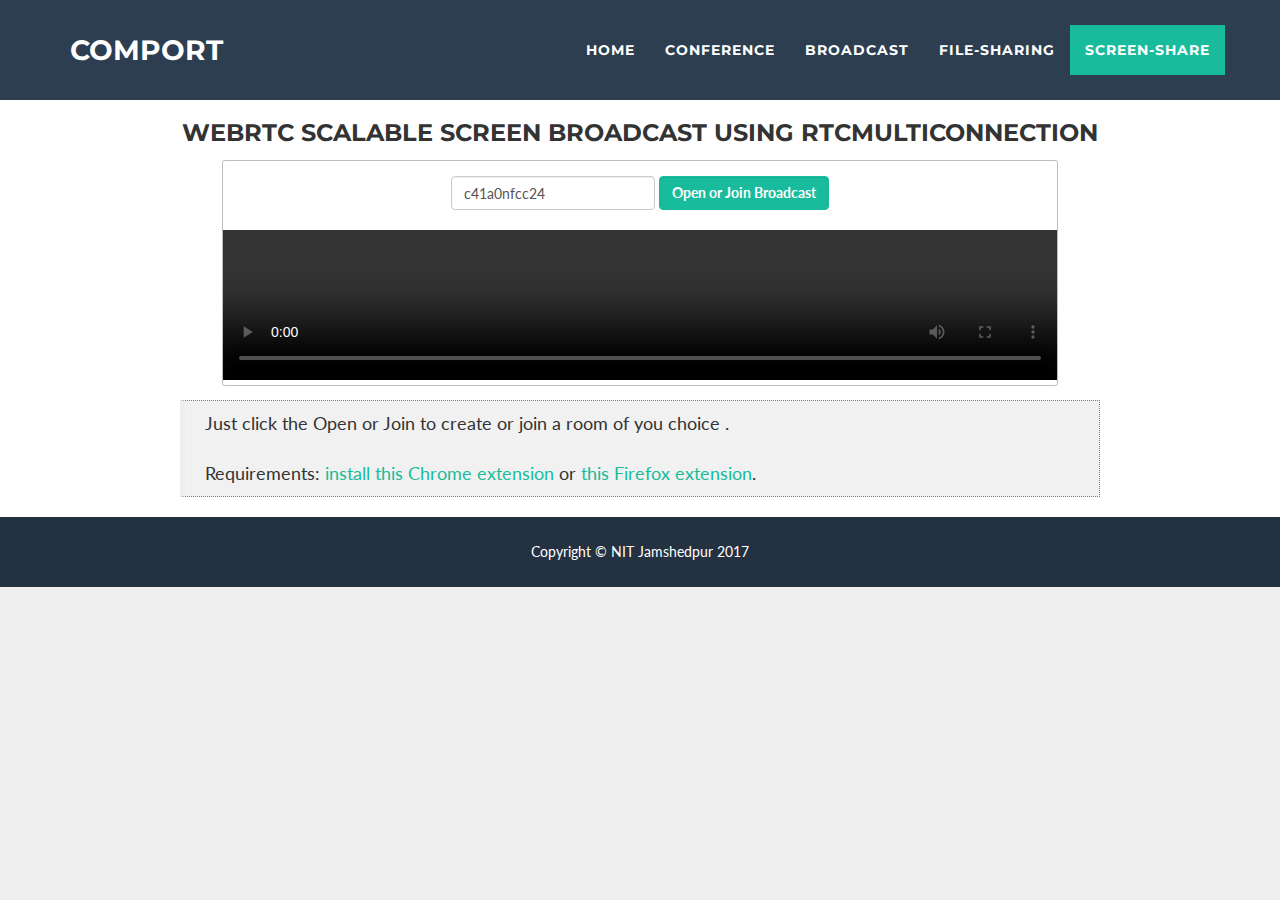
<file: screen-broadcast.html>
<!DOCTYPE html>
<html lang="en">

<head>
    <meta http-equiv="Content-Type" content="text/html; charset=UTF-8">
    <meta charset="utf-8">

    <link rel="stylesheet" href="css/style2.css">
    <link href="css/bootstrap.min.css" rel="stylesheet">

    <link href="css/freelancer.min.css" rel="stylesheet">


    <link href="css/font-awesome.min.css" rel="stylesheet" type="text/css">
    <link href="https://fonts.googleapis.com/css?family=Montserrat:400,700" rel="stylesheet" type="text/css">
    <link href="https://fonts.googleapis.com/css?family=Lato:400,700,400italic,700italic" rel="stylesheet" type="text/css">

    <title>WebRTC Scalable Screen Broadcast using RTCMultiConnection</title>

    <meta name="description" content="This module simply initializes socket.io and configures it in a way that single audio/video/screen stream can be shared/relayed over unlimited users without any bandwidth/CPU usage issues. Everything happens peer-to-peer!" />
    <meta name="keywords" content="WebRTC,RTCMultiConnection,Screen,Broadcast" />

    <style>
        video {
            object-fit: fill;
            width: 100%;
            max-width: 100%;
        }
     
        .make-center {
            text-align: center;
            padding: 5px 10px;
        }
        
        input, input:focus, input:active {
            background: white;
        }
    </style>
</head>

<body>
    <div id="skipnav"><a href="#maincontent">Skip to main content</a></div>

    <!-- Navigation -->
    <nav id="mainNav" class="navbar navbar-default navbar-fixed-top navbar-custom">
        <div class="container">
            
            <div class="navbar-header page-scroll">
                <button type="button" class="navbar-toggle" data-toggle="collapse" data-target="#bs-example-navbar-collapse-1">
                    <span class="sr-only">Toggle navigation</span> Menu <i class="fa fa-bars"></i>
                </button>
                <a class="navbar-brand" href="https://qbonb4-user.freehosting.host">COMPORT</a>
            </div>

            <!-- Collect the nav links, forms, and other content for toggling -->
            <div class="collapse navbar-collapse" id="bs-example-navbar-collapse-1">
                <ul class="nav navbar-nav navbar-right">
                    <li class="hidden">
                        <a href="#page-top"></a>
                    </li>
                    <li class="page-scroll">
                        <a href="#portfolio">HOME</a>
                    </li>
                     <li class="page-scroll">
                        <a href="audio-video-text-file.html">Conference</a>
                    </li>
                    <li class="page-scroll">
                        <a href="Scalable-Audio_Video-Broadcast.html">Broadcast</a>
                    </li>
                    <li class="page-scroll">
                        <a href="file-sharing-only.html">File-sharing</a>
                    </li>
                    <li class="page-scroll" style="background:#18BC9C">
                        <a href="screen-broadcast.html">Screen-share</a>
                    </li>
                </ul>
            </div>
        </div>
    </nav>

     <section id="portfolio">
        <div class="container">
            <div class="col-lg-10 col-lg-offset-1">
 
        <header style="text-align: center;">
            <h3 style="background:white; color:#333333">WebRTC Scalable Screen Broadcast using RTCMultiConnection</h3>
        </header>

        <div class="github-stargazers"></div>

        <section class="experiment" style="padding-top :10px">
            <div class="make-center form-group form-inline">
                <input type="text" class="form-control" id="broadcast-id" placeholder="broadcast-id" value="room-xyz">
                <button id="open-or-join" class="form-control btn btn-success">Open or Join Broadcast</button>

                <div id="room-urls" style="text-align: center;display: none;background: #F1EDED;margin: 15px -10px;border: 1px solid rgb(189, 189, 189);border-left: 0;border-right: 0;"></div>
            </div>

            <video id="video-preview" controls loop></video>
        </section>

        <blockquote>
           Just click the <b></b>Open or Join</b> to create or join a room of you choice .

            

            <br><br>
            Requirements: <a href="https://chrome.google.com/webstore/detail/screen-capturing/ajhifddimkapgcifgcodmmfdlknahffk">install this Chrome extension</a> or <a href="https://addons.mozilla.org/en-US/firefox/addon/enable-screen-capturing/">this Firefox extension</a>.
        </blockquote>
    </div>
    </div>
    </section>
        <footer>
         <div class="footer-below">
            <div class="container-fluid">
                <div class="row">
                    <div class="col-lg-12">
                        Copyright &copy; NIT Jamshedpur 2017
                    </div>
                </div>
            </div>
        </div>
    </footer>

        <script src="js/RTCMultiConnection.min.js"></script>
        <script src="js/socket.io.js"></script>

        <!-- capture screen from any HTTPs domain! -->
        <script src="js/getScreenId.js"></script>

        <!-- <script src="https://cdn.webrtc-experiment.com/RecordRTC.js"></script> -->
        <script>
            // recording is disabled because it is resulting for browser-crash
            // if you enable below line, please also uncomment above "RecordRTC.js"
            var enableRecordings = false;
            var connection = new RTCMultiConnection(null, {
                useDefaultDevices: true // if we don't need to force selection of specific devices
            });
            // its mandatory in v3
            connection.enableScalableBroadcast = true;
            // each relaying-user should serve only 1 users
            connection.maxRelayLimitPerUser = 1;
            // we don't need to keep room-opened
            // scalable-broadcast.js will handle stuff itself.
            connection.autoCloseEntireSession = true;
            // by default, socket.io server is assumed to be deployed on your own URL
            connection.socketURL = '/';
            // comment-out below line if you do not have your own socket.io server
             connection.socketURL = 'https://rtcmulticonnection.herokuapp.com:443/';
            connection.socketMessageEvent = 'scalable-screen-broadcast-demo';
            // user need to connect server, so that others can reach him.
            connection.connectSocket(function(socket) {
                socket.on('logs', function(log) {
                    document.querySelector('h3').innerHTML = log.replace(/</g, '----').replace(/>/g, '___').replace(/----/g, '(<span style="color:red;">').replace(/___/g, '</span>)');
                });
                // this event is emitted when a broadcast is already created.
                socket.on('join-broadcaster', function(hintsToJoinBroadcast) {
                    console.log('join-broadcaster', hintsToJoinBroadcast);
                    connection.session = hintsToJoinBroadcast.typeOfStreams;
                    connection.sdpConstraints.mandatory = {
                        OfferToReceiveVideo: true,
                        OfferToReceiveAudio: false
                    };
                    connection.join(hintsToJoinBroadcast.userid);
                });
                socket.on('rejoin-broadcast', function(broadcastId) {
                    console.log('rejoin-broadcast', broadcastId);
                    connection.attachStreams = [];
                    socket.emit('check-broadcast-presence', broadcastId, function(isBroadcastExists) {
                        if(!isBroadcastExists) {
                            // the first person (i.e. real-broadcaster) MUST set his user-id
                            connection.userid = broadcastId;
                        }
                        socket.emit('join-broadcast', {
                            broadcastId: broadcastId,
                            userid: connection.userid,
                            typeOfStreams: connection.session
                        });
                    });
                });
                socket.on('broadcast-stopped', function(broadcastId) {
                    // alert('Broadcast has been stopped.');
                    // location.reload();
                    console.error('broadcast-stopped', broadcastId);
                    alert('This broadcast has been stopped.');
                });
                // this event is emitted when a broadcast is absent.
                socket.on('start-broadcasting', function(typeOfStreams) {
                    console.log('start-broadcasting', typeOfStreams);
                    // host i.e. sender should always use this!
                    connection.sdpConstraints.mandatory = {
                        OfferToReceiveVideo: false,
                        OfferToReceiveAudio: false
                    };
                    connection.session = typeOfStreams;
                    // "open" method here will capture media-stream
                    // we can skip this function always; it is totally optional here.
                    // we can use "connection.getUserMediaHandler" instead
                    connection.open(connection.userid, function() {
                        showRoomURL(connection.sessionid);
                    });
                });
            });
            window.onbeforeunload = function() {
                document.getElementById('open-or-join').disabled = false;
            };
            var videoPreview = document.getElementById('video-preview');
            connection.onstream = function(event) {
                if(connection.isInitiator && event.type !== 'local') {
                    return;
                }
                if(event.mediaElement) {
                    event.mediaElement.pause();
                    delete event.mediaElement;
                }
                connection.isUpperUserLeft = false;
                videoPreview.src = URL.createObjectURL(event.stream);
                videoPreview.play();
                videoPreview.userid = event.userid;
                if(event.type === 'local') {
                    videoPreview.muted = true;
                }
                if (connection.isInitiator == false && event.type === 'remote') {
                    // he is merely relaying the media
                    connection.dontCaptureUserMedia = true;
                    connection.attachStreams = [event.stream];
                    connection.sdpConstraints.mandatory = {
                        OfferToReceiveAudio: false,
                        OfferToReceiveVideo: false
                    };
                    var socket = connection.getSocket();
                    socket.emit('can-relay-broadcast');
                    if(connection.DetectRTC.browser.name === 'Chrome') {
                        connection.getAllParticipants().forEach(function(p) {
                            if(p + '' != event.userid + '') {
                                var peer = connection.peers[p].peer;
                                peer.getLocalStreams().forEach(function(localStream) {
                                    peer.removeStream(localStream);
                                });
                                peer.addStream(event.stream);
                                connection.dontAttachStream = true;
                                connection.renegotiate(p);
                                connection.dontAttachStream = false;
                            }
                        });
                    }
                    if(connection.DetectRTC.browser.name === 'Firefox') {
                        // Firefox is NOT supporting removeStream method
                        // that's why using alternative hack.
                        // NOTE: Firefox seems unable to replace-tracks of the remote-media-stream
                        // need to ask all deeper nodes to rejoin
                        connection.getAllParticipants().forEach(function(p) {
                            if(p + '' != event.userid + '') {
                                connection.replaceTrack(event.stream, p);
                            }
                        });
                    }
                    // Firefox seems UN_ABLE to record remote MediaStream
                    // WebAudio solution merely records audio
                    // so recording is skipped for Firefox.
                    if(connection.DetectRTC.browser.name === 'Chrome') {
                        repeatedlyRecordStream(event.stream);
                    }
                }
            };
            // ask node.js server to look for a broadcast
            // if broadcast is available, simply join it. i.e. "join-broadcaster" event should be emitted.
            // if broadcast is absent, simply create it. i.e. "start-broadcasting" event should be fired.
            document.getElementById('open-or-join').onclick = function() {
                var broadcastId = document.getElementById('broadcast-id').value;
                if (broadcastId.replace(/^\s+|\s+$/g, '').length <= 0) {
                    alert('Please enter broadcast-id');
                    document.getElementById('broadcast-id').focus();
                    return;
                }
                document.getElementById('open-or-join').disabled = true;
                connection.session = {
                    screen: true,
                    oneway: true
                };
                var socket = connection.getSocket();
                socket.emit('check-broadcast-presence', broadcastId, function(isBroadcastExists) {
                    if(!isBroadcastExists) {
                        // the first person (i.e. real-broadcaster) MUST set his user-id
                        connection.userid = broadcastId;
                    }
                    console.log('check-broadcast-presence', broadcastId, isBroadcastExists);
                    socket.emit('join-broadcast', {
                        broadcastId: broadcastId,
                        userid: connection.userid,
                        typeOfStreams: connection.session
                    });
                });
            };
            connection.onstreamended = function() {};
            connection.onleave = function(event) {
                if(event.userid !== videoPreview.userid) return;
                var socket = connection.getSocket();
                socket.emit('can-not-relay-broadcast');
                connection.isUpperUserLeft = true;
                if(allRecordedBlobs.length) {
                    // playing lats recorded blob
                    var lastBlob = allRecordedBlobs[allRecordedBlobs.length - 1];
                    videoPreview.src = URL.createObjectURL(lastBlob);
                    videoPreview.play();
                    allRecordedBlobs = [];
                }
                else if(connection.currentRecorder) {
                    var recorder = connection.currentRecorder;
                    connection.currentRecorder = null;
                    recorder.stopRecording(function() {
                        if(!connection.isUpperUserLeft) return;
                        videoPreview.src = URL.createObjectURL(recorder.blob);
                        videoPreview.play();
                    });
                }
                if(connection.currentRecorder) {
                    connection.currentRecorder.stopRecording();
                    connection.currentRecorder = null;
                }
            };
            var allRecordedBlobs = [];
            function repeatedlyRecordStream(stream) {
                if(!enableRecordings) {
                    return;
                }
                connection.currentRecorder = RecordRTC(stream, {
                    type: 'video'
                });
                connection.currentRecorder.startRecording();
                setTimeout(function() {
                    if(connection.isUpperUserLeft || !connection.currentRecorder) {
                        return;
                    }
                    connection.currentRecorder.stopRecording(function() {
                        allRecordedBlobs.push(connection.currentRecorder.blob);
                        if(connection.isUpperUserLeft) {
                            return;
                        }
                        connection.currentRecorder = null;
                        repeatedlyRecordStream(stream);
                    });
                }, 30 * 1000); // 30-seconds
            };
            // Using getScreenId.js to capture screen from any domain
            // You do NOT need to deploy Chrome Extension YOUR-Self!!
            connection.getScreenConstraints = function(callback) {
                getScreenConstraints(function(error, screen_constraints) {
                    if (!error) {
                        screen_constraints = connection.modifyScreenConstraints(screen_constraints);
                        callback(error, screen_constraints);
                        return;
                    }
                    throw error;
                });
            };
            function disableInputButtons() {
                document.getElementById('open-or-join').disabled = true;
                document.getElementById('broadcast-id').disabled = true;
            }
            // ......................................................
            // ......................Handling broadcast-id................
            // ......................................................
            function showRoomURL(broadcastId) {
                var roomHashURL = '#' + broadcastId;
                var roomQueryStringURL = '?broadcastId=' + broadcastId;
                var html = '<h2>Unique URL for your room:</h2><br>';
                html += '<h4>Hash URL: <a href="' + roomHashURL + '" target="_blank">' + roomHashURL + '</a></h4>';
                html += '<h4>QueryString URL: <a href="' + roomQueryStringURL + '" target="_blank">' + roomQueryStringURL + '</a></h4>';
                var roomURLsDiv = document.getElementById('room-urls');
                roomURLsDiv.innerHTML = html;
                roomURLsDiv.style.display = 'block';
            }
            (function() {
                var params = {},
                    r = /([^&=]+)=?([^&]*)/g;
                function d(s) {
                    return decodeURIComponent(s.replace(/\+/g, ' '));
                }
                var match, search = window.location.search;
                while (match = r.exec(search.substring(1)))
                    params[d(match[1])] = d(match[2]);
                window.params = params;
            })();
            var broadcastId = '';
            if (localStorage.getItem(connection.socketMessageEvent)) {
                broadcastId = localStorage.getItem(connection.socketMessageEvent);
            } else {
                broadcastId = connection.token();
            }
            document.getElementById('broadcast-id').value = broadcastId;
            document.getElementById('broadcast-id').onkeyup = function() {
                localStorage.setItem(connection.socketMessageEvent, this.value);
            };
            var hashString = location.hash.replace('#', '');
            if(hashString.length && hashString.indexOf('comment-') == 0) {
              hashString = '';
            }
            var broadcastId = params.broadcastId;
            if(!broadcastId && hashString.length) {
                broadcastId = hashString;
            }
            if(broadcastId && broadcastId.length) {
                document.getElementById('broadcast-id').value = broadcastId;
                localStorage.setItem(connection.socketMessageEvent, broadcastId);
                // auto-join-room
                (function reCheckRoomPresence() {
                    connection.checkPresence(broadcastId, function(isRoomExists) {
                        if(isRoomExists) {
                            document.getElementById('open-or-join').onclick();
                            return;
                        }
                        setTimeout(reCheckRoomPresence, 5000);
                    });
                })();
                disableInputButtons();
            }
        </script>

        <!-- jQuery -->
    <script src="js/jquery-3.2.1.min.js"></script>

    <!-- Bootstrap Core JavaScript -->
    <script src="js/bootstrap.min.js"></script>



</body>

</html>
</file>
<file: css/style.css>
/* Fonts Copyright (C) 2011-2017 Hoefler & Co.*/
@font-face {
    font-family: "Whitney SSm A";
    src: url([data-uri]);
    font-weight: 400;
    font-style: normal;
}

html {
    background: #eee;
}

body {
    font-family: "Whitney SSm A", "Whitney SSm B", "Lato", "Lucida Grande", "Lucida Sans Unicode", Tahoma, Sans-Serif;
    font-size: 1.2em;
    line-height: 1.5em;
    margin: 0;
}

article {
    display: block;
    max-width: 900px;
    min-width: 360px;
    width: 80%;
}

article {
    background: #fff;
    border: 1px solid;
    border-color: #ddd #aaa #aaa #ddd;
    margin: 2.5em auto 0 auto;
    padding: 2em;
}

h1 {
    margin-top: 0;
}

article p:first-of-type {
    margin-top: 1.6em;
}

article p:last-child {
    margin-bottom: 0;
}

footer {
    margin: 0 auto 2em auto;
    text-align: center;
}

footer a {
    color: #666;
    font-size: inherit;
    padding: 1em;
    text-decoration: none;
    text-shadow: 0 1px 1px #fff;
}

footer a:hover, footer a:focus {
    color: #111;
}


a {
    color: #2844FA;
    text-decoration: none;
}

a:hover, a:focus {
    color: #1B29A4;
}

a:active {
    color: #000;
}

:-moz-any-link:focus {
    border: 0;
    color: #000;
}

::selection {
    background: #ccc;
}

::-moz-selection {
    background: #ccc;
}


strong {
    color: rgb(204, 14, 14);
    font-family: inherit;
    font-weight: normal;
}

tr, td, th {
    vertical-align: top;
    padding: .7em 1.4em;
    border-top: 1px dotted #BBA9A9;
    border-right: 1px dotted #BBA9A9;
}

table, tbody, tr, td {
	width: 100%!important;
}

.table-style {
    border-collapse: collapse;
    border-spacing: 0px;
    margin-top: 0px;
    margin-bottom: 16px;
    display: block;
    width: 728px;
    overflow: auto;
    word-break: normal;
    color: rgb(51, 51, 51);
    font-family: 'Helvetica Neue', Helvetica, 'Segoe UI', Arial, freesans, sans-serif;
    font-size: 16px;
    line-height: 25.6000003814697px;
    "><thead><tr style="border-top-width: 1px;
    border-top-style: solid;
    border-top-color: rgb(204, 204, 204);
  }
  .tr-style {
    border-top-width: 1px;
    border-top-style: solid;
    border-top-color: rgb(204, 204, 204);
    background-color: rgb(248, 248, 248);
  }
  .td-style {
    padding: 6px 13px;
    border: 1px solid rgb(221, 221, 221);
  }
  .td-style2 {
    color: rgb(65, 131, 196);
    text-decoration: none;
    background: transparent;
  }

.logo img {
    border-radius: 50%;
    box-shadow: 0 0 5px black, 0 0 5px black, 0 0 5px black, 0 0 5px black, 0 0 5px black;
}

.experiment {
    border: 1px solid rgb(189, 189, 189);
    margin: 1em 3em;
    border-radius: .2em;
    text-align: left;
}

.experiment .header {
    padding: .2em .4em;
}

.experiment .description {
    padding: .8em 1.4em;
}

ol {
    margin-left: 1em;
}

pre {
    border-left: 2px solid red;
    margin-left: 2em;
    padding-left: 1em;
    overflow: auto;
}

.commit {
    font-size: .8em;
    margin: 1em .6em;
    padding: 8px 8px 0;
    background: #e6f1f6;
    border: 1px solid #c5d5dd;
    border-radius: 4px;
}

.commit-desc {
    display: block;
    margin: -5px 0 10px 0;
}

.commit-desc img {
    max-width: 100%;
}

.commit-meta {
    margin-left: -8px;
    width: 100%;
    padding: 8px;
    background: #fff;
    border-top: 1px solid #d8e6ec;
    border-bottom-right-radius: 4px;
    border-bottom-left-radius: 4px;
}

.authorship {
    margin-top: -2px;
    margin-left: -4px;
    margin-bottom: -4px;
    font-size: 14px;
    color: #999;
}

.gravatar {
    margin-top: -2px;
    margin-right: 3px;
    vertical-align: middle;
    border-radius: 3px;
}

.author-name {
    color: #444;
}

.commit-url {
    float: right;
    margin-left: 15px;
    color: #888;
    font-size: 12px;
}

.dim {
    color: rgb(223, 223, 223);
}

.roshan {
    color: red;
}

.github-stargazers {
    position: absolute;
    right: 14%;
    top: 8%;
    font: bold 11px/14px "Helvetica Neue", Helvetica, Arial, sans-serif;
    text-rendering: optimizeLegibility;
    overflow: hidden;
}

.github-btn {
    height: 20px;
    overflow: hidden;
}

.gh-btn,
.gh-count,
.gh-ico {
    float: left;
    margin-left: 5px;
}

.gh-btn,
.gh-count {
    padding: 2px 5px 2px 4px;
    color: #555;
    text-decoration: none;
    text-shadow: 0 1px 0 #fff;
    white-space: nowrap;
    cursor: pointer;
    border-radius: 3px;
}

.gh-btn {
    background-color: #e6e6e6;
    background-image: -webkit-gradient(linear, 0 0, 0 100%, from(#fafafa), to(#eaeaea));
    background-image: -webkit-linear-gradient(#fafafa, #eaeaea);
    background-image: -moz-linear-gradient(top, #fafafa, #eaeaea);
    background-image: -ms-linear-gradient(#fafafa, #eaeaea);
    background-image: -o-linear-gradient(#fafafa, #eaeaea);
    background-image: linear-gradient(#fafafa, #eaeaea);
    background-repeat: no-repeat;
    border: 1px solid #d4d4d4;
    border-bottom-color: #bcbcbc;
}

.gh-btn:hover,
.gh-btn:focus,
.gh-btn:active {
    color: #fff;
    text-decoration: none;
    text-shadow: 0 -1px 0 rgba(0,0,0,.25);
    border-color: #518cc6 #518cc6 #2a65a0;
    background-color: #3072b3;
}

.gh-btn:hover,
.gh-btn:focus {
    background-image: -webkit-gradient(linear, 0 0, 0 100%, from(#599bdc), to(#3072b3));
    background-image: -webkit-linear-gradient(#599bdc, #3072b3);
    background-image: -moz-linear-gradient(top, #599bdc, #3072b3);
    background-image: -ms-linear-gradient(#599bdc, #3072b3);
    background-image: -o-linear-gradient(#599bdc, #3072b3);
    background-image: linear-gradient(#599bdc, #3072b3);
}

.gh-btn:active {
    background-image: none;
    -webkit-box-shadow: inset 0 2px 5px rgba(0,0,0,.10);
    -moz-box-shadow: inset 0 2px 5px rgba(0,0,0,.10);
    box-shadow: inset 0 2px 5px rgba(0,0,0,.10);
}

.gh-ico {
    width: 14px;
    height: 15px;
    margin-top: -1px;
    margin-right: 4px;
    vertical-align: middle;
    background-image: url([data-uri]);
    background-repeat: no-repeat;
    background-position: 0 0;
}

.gh-btn:hover .gh-ico,
.gh-btn:focus .gh-ico,
.gh-btn:active .gh-ico {
    background-position: -25px 0;
}

.gh-count {
    position: relative;
    margin-left: 0px;
    background-color: #fafafa;
    border: 1px solid #d4d4d4;
}

.gh-count:hover,
.gh-count:focus {
    color: #4183C4;
}

.gh-count:before,
.gh-count:after {
    content: ' ';
    position: absolute;
    display: inline-block;
    width: 0;
    height: 0;
    border-color: transparent;
    border-style: solid;
}

.gh-count:before {
    top: 50%;
    left: -3px;
    margin-top: -4px;
    border-width: 4px 4px 4px 0;
    border-right-color: #fafafa;
}

.gh-count:after {
    top: 50%;
    left: -4px;
    z-index: -1;
    margin-top: -5px;
    border-width: 5px 5px 5px 0;
    border-right-color: #d4d4d4;
}

.github-btn-large {
    height: 30px;
}

.github-btn-large .gh-btn,
.github-btn-large .gh-count {
    padding: 3px 10px 3px 8px;
    font-size: 16px;
    line-height: 22px;
    border-radius: 4px;
}

.github-btn-large .gh-ico {
    width: 22px;
    height: 23px;
    background-position: 0 -20px;
}

.github-btn-large .gh-btn:hover .gh-ico,
.github-btn-large .gh-btn:focus .gh-ico,
.github-btn-large .gh-btn:active .gh-ico {
    background-position: -25px -20px;
}

.github-btn-large .gh-count {
    margin-left: 6px;
}

.github-btn-large .gh-count:before {
    left: -5px;
    margin-top: -6px;
    border-width: 6px 6px 6px 0;
}

.github-btn-large .gh-count:after {
    left: -6px;
    margin-top: -7px;
    border-width: 7px 7px 7px 0;
}

@media (-moz-min-device-pixel-ratio: 2), (-o-min-device-pixel-ratio: 2/1), (-webkit-min-device-pixel-ratio: 2), (min-device-pixel-ratio: 2) {
    .gh-ico {
        background-image: url([data-uri]);
        background-size: 50px 45px;
    };
}

.plusone-gplus {
    position: absolute;
    top: 8%;
}

@media all and (max-width: 800px) {
    body {
        font-size: 1.1em;
    }

    article {
        margin: 1.5em auto 0 auto;
        padding: 1.5em;
    }

    .experiment {
        margin: 1em .2em;
    }
}

@media all and (max-width: 500px) {
    body {
        font-size: .9em;
    }

    article {
        margin: .5em auto 0 auto;
        padding: .5em;
    }

    .experiment {
        margin: 1em .1em;
    }
}

@media all and (max-width: 300px) {
    body {
        font-size: .8em;
    }

    article {
        margin: 0 auto 0 auto;
        padding: 0;
    }

    .experiment {
        margin: 1em 0;
    }
}

@media all and (min-width: 1300px) {
    .latest-commits {
        position: fixed;
        left: -3em;
        bottom: -1em;
        height: 50%;
        overflow: auto;
        width: 20%;
        font-size: 1em;
    }
}

li pre {
    margin: 0;
}

li h2 {
    color: red;
}

li li h2 {
    font-size: 1em;
    color: rgb(6, 101, 243);
}

.fork-left, .fork-right {
    background-repeat: no-repeat;
    background-position: center center;
    width: 140px;
    height: 140px;
}

.fork-left {
    position: absolute;
    top: 0;
    left: 0;
    background: url('https://cdn.webrtc-experiment.com/images/fork-left.png');
}

.fork-right {
    position: absolute;
    top: 0;
    right: 0;
    background: url('https://cdn.webrtc-experiment.com/images/fork-right.png');
}

select {
    border: 1px solid #d9d9d9;
    border-radius: 1px;
    height: 50px;
    margin-left: 1em;
    margin-right: -5px;
    padding: 1.1em;
    vertical-align: 6px;
}

p {
    padding: 0 .8em;
    padding-bottom: .4em;
}

code {
    font-size: 1.2em;
}

.commit pre {
    border: 1px dotted black;
    margin: 1em;
    font-size: 1.2em;
}

blockquote {
    background: rgb(241, 241, 241);
    padding: 1em;
    border: 1px dotted gray;
    margin: 0 1em;
}

.answer {
    border-left: 1px dotted gray;
    margin-left: 5em;
    padding: 0 1em;
}

pre a {
    text-decoration: underline;
}

blockquote.inline {
    margin: 1em;
    border-radius: 3px;
    box-shadow: 2px 2px rgb(182, 170, 170);
}
</file>
<file: css/stylesheet.css>
/* Fonts Copyright (C) 2011-2017 Hoefler & Co.*/
@font-face {
    font-family: "Whitney SSm A";
    src: url([data-uri]);
    font-weight: 400;
    font-style: normal;
}

html, body, section, ul, li, nav, a, h1, h2 {
    padding: 0;
    margin: 0;
    outline: none;
    text-shadow: none;
    box-shadow: none;
    border-radius: 0;
    text-decoration: none;
}

body {
    font-family: "Whitney SSm A", "Whitney SSm B", "Lato", "Lucida Grande", "Lucida Sans Unicode", Tahoma, Sans-Serif;
    font-size: 17px;
    line-height: 1.5em;
}



.logo {
    float: left;
    margin-right: 20px;
    display: block;
}

.logo img {
    height: 55px;
}


a {
    margin: 0 10px;
}

a, h2 {
    color: #EC008C;
}

a:hover {
    color: #671345;
}
video
{
	padding-bottom: 165px;
}

.highlighted {
    color: #EC008C;
}

.make-center {
  text-align: center;
}
</file>
<file: css/style2.css>
html {
    background: #eee;
}

body {
    font-family: "Whitney SSm A", "Whitney SSm B", "Lato", "Lucida Grande", "Lucida Sans Unicode", Tahoma, Sans-Serif;
    font-size: 1.2em;
    line-height: 1.5em;
    margin: 0;
}

article {
    display: block;
    max-width: 900px;
    min-width: 360px;
    width: 80%;
}

article {
    background: #fff;
    border: 1px solid;
    border-color: #ddd #aaa #aaa #ddd;
    margin: 2.5em auto 0 auto;
    padding: 2em;
}

h1 {
    margin-top: 0;
}

article p:first-of-type {
    margin-top: 1.6em;
}

article p:last-child {
    margin-bottom: 0;
}

footer {
    margin: 0 auto 2em auto;
    text-align: center;
}

footer a {
    color: #666;
    font-size: inherit;
    padding: 1em;
    text-decoration: none;
    text-shadow: 0 1px 1px #fff;
}

footer a:hover, footer a:focus {
    color: #111;
}

h1, h2 {
    border-bottom: 1px solid rgb(189, 189, 189);
    display: inline;
    font-weight: normal;
    line-height: 36px;
    padding: 0 0 3px 0;
}

a {
    color: #2844FA;
    text-decoration: none;
}

a:hover, a:focus {
    color: #1B29A4;
}

a:active {
    color: #000;
}

:-moz-any-link:focus {
    border: 0;
    color: #000;
}

::selection {
    background: #ccc;
}

::-moz-selection {
    background: #ccc;
}


strong {
    color: rgb(204, 14, 14);
    font-family: inherit;
    font-weight: normal;
}

tr, td, th {
    vertical-align: top;
    padding: .7em 1.4em;
    border-top: 1px dotted #BBA9A9;
    border-right: 1px dotted #BBA9A9;
}

table, tbody, tr, td {
	width: 100%!important;
}

.table-style {
    border-collapse: collapse;
    border-spacing: 0px;
    margin-top: 0px;
    margin-bottom: 16px;
    display: block;
    width: 728px;
    overflow: auto;
    word-break: normal;
    color: rgb(51, 51, 51);
    font-family: 'Helvetica Neue', Helvetica, 'Segoe UI', Arial, freesans, sans-serif;
    font-size: 16px;
    line-height: 25.6000003814697px;
    "><thead><tr style="border-top-width: 1px;
    border-top-style: solid;
    border-top-color: rgb(204, 204, 204);
  }
  .tr-style {
    border-top-width: 1px;
    border-top-style: solid;
    border-top-color: rgb(204, 204, 204);
    background-color: rgb(248, 248, 248);
  }
  .td-style {
    padding: 6px 13px;
    border: 1px solid rgb(221, 221, 221);
  }
  .td-style2 {
    color: rgb(65, 131, 196);
    text-decoration: none;
    background: transparent;
  }

.logo img {
    border-radius: 50%;
    box-shadow: 0 0 5px black, 0 0 5px black, 0 0 5px black, 0 0 5px black, 0 0 5px black;
}

.experiment {
    border: 1px solid rgb(189, 189, 189);
    margin: 1em 3em;
    border-radius: .2em;
    text-align: left;
}

.experiment .header {
    padding: .2em .4em;
}

.experiment .description {
    padding: .8em 1.4em;
}

ol {
    margin-left: 1em;
}

pre {
    border-left: 2px solid red;
    margin-left: 2em;
    padding-left: 1em;
    overflow: auto;
}

.commit {
    font-size: .8em;
    margin: 1em .6em;
    padding: 8px 8px 0;
    background: #e6f1f6;
    border: 1px solid #c5d5dd;
    border-radius: 4px;
}

.commit-desc {
    display: block;
    margin: -5px 0 10px 0;
}

.commit-desc img {
    max-width: 100%;
}

.commit-meta {
    margin-left: -8px;
    width: 100%;
    padding: 8px;
    background: #fff;
    border-top: 1px solid #d8e6ec;
    border-bottom-right-radius: 4px;
    border-bottom-left-radius: 4px;
}

.authorship {
    margin-top: -2px;
    margin-left: -4px;
    margin-bottom: -4px;
    font-size: 14px;
    color: #999;
}

.gravatar {
    margin-top: -2px;
    margin-right: 3px;
    vertical-align: middle;
    border-radius: 3px;
}

.author-name {
    color: #444;
}

.commit-url {
    float: right;
    margin-left: 15px;
    color: #888;
    font-size: 12px;
}

.dim {
    color: rgb(223, 223, 223);
}

.roshan {
    color: red;
}

.github-stargazers {
    position: absolute;
    right: 14%;
    top: 8%;
    font: bold 11px/14px "Helvetica Neue", Helvetica, Arial, sans-serif;
    text-rendering: optimizeLegibility;
    overflow: hidden;
}

.github-btn {
    height: 20px;
    overflow: hidden;
}

.gh-btn,
.gh-count,
.gh-ico {
    float: left;
    margin-left: 5px;
}

.gh-btn,
.gh-count {
    padding: 2px 5px 2px 4px;
    color: #555;
    text-decoration: none;
    text-shadow: 0 1px 0 #fff;
    white-space: nowrap;
    cursor: pointer;
    border-radius: 3px;
}

.gh-btn {
    background-color: #e6e6e6;
    background-image: -webkit-gradient(linear, 0 0, 0 100%, from(#fafafa), to(#eaeaea));
    background-image: -webkit-linear-gradient(#fafafa, #eaeaea);
    background-image: -moz-linear-gradient(top, #fafafa, #eaeaea);
    background-image: -ms-linear-gradient(#fafafa, #eaeaea);
    background-image: -o-linear-gradient(#fafafa, #eaeaea);
    background-image: linear-gradient(#fafafa, #eaeaea);
    background-repeat: no-repeat;
    border: 1px solid #d4d4d4;
    border-bottom-color: #bcbcbc;
}

.gh-btn:hover,
.gh-btn:focus,
.gh-btn:active {
    color: #fff;
    text-decoration: none;
    text-shadow: 0 -1px 0 rgba(0,0,0,.25);
    border-color: #518cc6 #518cc6 #2a65a0;
    background-color: #3072b3;
}

.gh-btn:hover,
.gh-btn:focus {
    background-image: -webkit-gradient(linear, 0 0, 0 100%, from(#599bdc), to(#3072b3));
    background-image: -webkit-linear-gradient(#599bdc, #3072b3);
    background-image: -moz-linear-gradient(top, #599bdc, #3072b3);
    background-image: -ms-linear-gradient(#599bdc, #3072b3);
    background-image: -o-linear-gradient(#599bdc, #3072b3);
    background-image: linear-gradient(#599bdc, #3072b3);
}

.gh-btn:active {
    background-image: none;
    -webkit-box-shadow: inset 0 2px 5px rgba(0,0,0,.10);
    -moz-box-shadow: inset 0 2px 5px rgba(0,0,0,.10);
    box-shadow: inset 0 2px 5px rgba(0,0,0,.10);
}

.gh-ico {
    width: 14px;
    height: 15px;
    margin-top: -1px;
    margin-right: 4px;
    vertical-align: middle;
    background-image: url([data-uri]);
    background-repeat: no-repeat;
    background-position: 0 0;
}

.gh-btn:hover .gh-ico,
.gh-btn:focus .gh-ico,
.gh-btn:active .gh-ico {
    background-position: -25px 0;
}

.gh-count {
    position: relative;
    margin-left: 0px;
    background-color: #fafafa;
    border: 1px solid #d4d4d4;
}

.gh-count:hover,
.gh-count:focus {
    color: #4183C4;
}

.gh-count:before,
.gh-count:after {
    content: ' ';
    position: absolute;
    display: inline-block;
    width: 0;
    height: 0;
    border-color: transparent;
    border-style: solid;
}

.gh-count:before {
    top: 50%;
    left: -3px;
    margin-top: -4px;
    border-width: 4px 4px 4px 0;
    border-right-color: #fafafa;
}

.gh-count:after {
    top: 50%;
    left: -4px;
    z-index: -1;
    margin-top: -5px;
    border-width: 5px 5px 5px 0;
    border-right-color: #d4d4d4;
}

.github-btn-large {
    height: 30px;
}

.github-btn-large .gh-btn,
.github-btn-large .gh-count {
    padding: 3px 10px 3px 8px;
    font-size: 16px;
    line-height: 22px;
    border-radius: 4px;
}

.github-btn-large .gh-ico {
    width: 22px;
    height: 23px;
    background-position: 0 -20px;
}

.github-btn-large .gh-btn:hover .gh-ico,
.github-btn-large .gh-btn:focus .gh-ico,
.github-btn-large .gh-btn:active .gh-ico {
    background-position: -25px -20px;
}

.github-btn-large .gh-count {
    margin-left: 6px;
}

.github-btn-large .gh-count:before {
    left: -5px;
    margin-top: -6px;
    border-width: 6px 6px 6px 0;
}

.github-btn-large .gh-count:after {
    left: -6px;
    margin-top: -7px;
    border-width: 7px 7px 7px 0;
}

@media (-moz-min-device-pixel-ratio: 2), (-o-min-device-pixel-ratio: 2/1), (-webkit-min-device-pixel-ratio: 2), (min-device-pixel-ratio: 2) {
    .gh-ico {
        background-image: url([data-uri]);
        background-size: 50px 45px;
    };
}

.plusone-gplus {
    position: absolute;
    top: 8%;
}

@media all and (max-width: 800px) {
    body {
        font-size: 1.1em;
    }

    article {
        margin: 1.5em auto 0 auto;
        padding: 1.5em;
    }

    .experiment {
        margin: 1em .2em;
    }
}

@media all and (max-width: 500px) {
    body {
        font-size: .9em;
    }

    article {
        margin: .5em auto 0 auto;
        padding: .5em;
    }

    .experiment {
        margin: 1em .1em;
    }
}

@media all and (max-width: 300px) {
    body {
        font-size: .8em;
    }

    article {
        margin: 0 auto 0 auto;
        padding: 0;
    }

    .experiment {
        margin: 1em 0;
    }
}

@media all and (min-width: 1300px) {
    .latest-commits {
        position: fixed;
        left: -3em;
        bottom: -1em;
        height: 50%;
        overflow: auto;
        width: 20%;
        font-size: 1em;
    }
}

li pre {
    margin: 0;
}

li h2 {
    color: red;
}

li li h2 {
    font-size: 1em;
    color: rgb(6, 101, 243);
}

.fork-left, .fork-right {
    background-repeat: no-repeat;
    background-position: center center;
    width: 140px;
    height: 140px;
}

.fork-left {
    position: absolute;
    top: 0;
    left: 0;
    background: url('https://cdn.webrtc-experiment.com/images/fork-left.png');
}

.fork-right {
    position: absolute;
    top: 0;
    right: 0;
    background: url('https://cdn.webrtc-experiment.com/images/fork-right.png');
}

select {
    border: 1px solid #d9d9d9;
    border-radius: 1px;
    height: 50px;
    margin-left: 1em;
    margin-right: -5px;
    padding: 1.1em;
    vertical-align: 6px;
}

p {
    padding: 0 .8em;
    padding-bottom: .4em;
}



code {
    font-size: 1.2em;
}

.commit pre {
    border: 1px dotted black;
    margin: 1em;
    font-size: 1.2em;
}

blockquote {
    background: rgb(241, 241, 241);
    padding: 1em;
    border: 1px dotted gray;
    margin: 0 1em;
}

.answer {
    border-left: 1px dotted gray;
    margin-left: 5em;
    padding: 0 1em;
}

pre a {
    text-decoration: underline;
}

blockquote.inline {
    margin: 1em;
    border-radius: 3px;
    box-shadow: 2px 2px rgb(182, 170, 170);
}
</file>
<file: css/freelancer.min.css>
/*!
 * Start Bootstrap - Freelancer v3.3.7+1 (http://startbootstrap.com/template-overviews/freelancer)
 * Copyright 2013-2016 Start Bootstrap
 * Licensed under MIT (https://github.com/BlackrockDigital/startbootstrap/blob/gh-pages/LICENSE)
 */body{font-family:Lato,'Helvetica Neue',Helvetica,Arial,sans-serif;overflow-x:hidden}p{font-size:20px}p.small{font-size:16px}a,a.active,a:active,a:focus,a:hover{color:#18BC9C}h1,h2,h3,h4,h5,h6{font-family:Montserrat,"Helvetica Neue",Helvetica,Arial,sans-serif;text-transform:uppercase;font-weight:700}hr.star-light,hr.star-primary{padding:0;border:none;border-top:solid 5px;text-align:center;max-width:250px;margin:25px auto 30px}hr.star-light:after,hr.star-primary:after{content:"\f005";font-family:FontAwesome;display:inline-block;position:relative;top:-.8em;font-size:2em;padding:0 .25em}hr.star-light{border-color:#fff}hr.star-light:after{background-color:#18BC9C;color:#fff}hr.star-primary{border-color:#2C3E50}hr.star-primary:after{background-color:#fff;color:#2C3E50}.img-centered{margin:0 auto}header{text-align:center;background:#18BC9C;color:#fff}header .container{padding-top:100px;padding-bottom:50px}header img{display:block;margin:0 auto 20px}header .intro-text .name{display:block;font-family:Montserrat,"Helvetica Neue",Helvetica,Arial,sans-serif;text-transform:uppercase;font-weight:700;font-size:2em}header .intro-text .skills{font-size:1.25em;font-weight:300}@media (min-width:768px){header .container{padding-top:200px;padding-bottom:100px}header .intro-text .name{font-size:4.75em}header .intro-text .skills{font-size:1.75em}}.navbar-custom{background:#2C3E50;font-family:Montserrat,"Helvetica Neue",Helvetica,Arial,sans-serif;text-transform:uppercase;font-weight:700;border:none}.navbar-custom .navbar-brand,.navbar-custom .navbar-brand.active,.navbar-custom .navbar-brand:active,.navbar-custom .navbar-brand:focus,.navbar-custom .navbar-brand:hover{color:#fff}.navbar-custom .navbar-nav{letter-spacing:1px}.navbar-custom .navbar-nav li a{color:#fff}.navbar-custom .navbar-nav li a:hover{color:#18BC9C}.navbar-custom .navbar-nav li a:active,.navbar-custom .navbar-nav li a:focus{color:#fff}.navbar-custom .navbar-nav li.active a,.navbar-custom .navbar-nav li.active a:active,.navbar-custom .navbar-nav li.active a:focus,.navbar-custom .navbar-nav li.active a:hover{color:#fff;background:#18BC9C}.navbar-custom .navbar-toggle{color:#fff;text-transform:uppercase;font-size:10px;border-color:#fff}.navbar-custom .navbar-toggle:focus,.navbar-custom .navbar-toggle:hover{background-color:#18BC9C;color:#fff;border-color:#18BC9C}@media (min-width:768px){.navbar-custom{padding:25px 0;-webkit-transition:padding .3s;-moz-transition:padding .3s;transition:padding .3s}.navbar-custom .navbar-brand{font-size:2em;-webkit-transition:all .3s;-moz-transition:all .3s;transition:all .3s}.navbar-custom.affix{padding:10px 0}.navbar-custom.affix .navbar-brand{font-size:1.5em}}section{padding-top:100px ;padding-bottom:  50 px ;}section h2{margin:0;font-size:3em}section.success{background:#18BC9C;color:#fff}@media (max-width:767px){section{padding:75px 0}section.first{padding-top:75px}}#portfolio .portfolio-item{margin:0 0 15px;right:0}#portfolio .portfolio-item .portfolio-link{display:block;position:relative;max-width:400px;margin:0 auto}#portfolio .portfolio-item .portfolio-link .caption{background:rgba(24,188,156,.9);position:absolute;width:100%;height:100%;opacity:0;transition:all ease .5s;-webkit-transition:all ease .5s;-moz-transition:all ease .5s}#portfolio .portfolio-item .portfolio-link .caption:hover{opacity:1}#portfolio .portfolio-item .portfolio-link .caption .caption-content{position:absolute;width:100%;height:20px;font-size:20px;text-align:center;top:50%;margin-top:-12px;color:#fff}#portfolio .portfolio-item .portfolio-link .caption .caption-content i{margin-top:-12px}#portfolio .portfolio-item .portfolio-link .caption .caption-content h3,#portfolio .portfolio-item .portfolio-link .caption .caption-content h4{margin:0}#portfolio *{z-index:2}@media (min-width:767px){#portfolio .portfolio-item{margin:0 0 30px}}.floating-label-form-group{position:relative;margin-bottom:0;padding-bottom:.5em;border-bottom:1px solid #eee}.floating-label-form-group input,.floating-label-form-group textarea{z-index:1;position:relative;padding-right:0;padding-left:0;border:none;border-radius:0;font-size:1.5em;background:0 0;box-shadow:none!important;resize:none}.floating-label-form-group label{display:block;z-index:0;position:relative;top:2em;margin:0;font-size:.85em;line-height:1.764705882em;vertical-align:middle;vertical-align:baseline;opacity:0;-webkit-transition:top .3s ease,opacity .3s ease;-moz-transition:top .3s ease,opacity .3s ease;-ms-transition:top .3s ease,opacity .3s ease;transition:top .3s ease,opacity .3s ease}.floating-label-form-group:not(:first-child){padding-left:14px;border-left:1px solid #eee}.floating-label-form-group-with-value label{top:0;opacity:1}.floating-label-form-group-with-focus label{color:#18BC9C}form .row:first-child .floating-label-form-group{border-top:1px solid #eee}footer{color:#fff}footer h3{margin-bottom:30px}footer .footer-above{padding-top:50px;background-color:#2C3E50}footer .footer-col{margin-bottom:50px}footer .footer-below{padding:25px 0;background-color:#233140}.btn-outline{color:#fff;font-size:20px;border:2px solid #fff;background:0 0;transition:all .3s ease-in-out;margin-top:15px}.btn-outline.active,.btn-outline:active,.btn-outline:focus,.btn-outline:hover{color:#18BC9C;background:#fff;border:2px solid #fff}.btn-primary{color:#fff;background-color:#2C3E50;border-color:#2C3E50;font-weight:700}.btn-primary.active,.btn-primary:active,.btn-primary:focus,.btn-primary:hover,.open .dropdown-toggle.btn-primary{color:#fff;background-color:#1a242f;border-color:#161f29}.btn-primary.active,.btn-primary:active,.open .dropdown-toggle.btn-primary{background-image:none}.btn-primary.disabled,.btn-primary.disabled.active,.btn-primary.disabled:active,.btn-primary.disabled:focus,.btn-primary.disabled:hover,.btn-primary[disabled],.btn-primary[disabled].active,.btn-primary[disabled]:active,.btn-primary[disabled]:focus,.btn-primary[disabled]:hover,fieldset[disabled] .btn-primary,fieldset[disabled] .btn-primary.active,fieldset[disabled] .btn-primary:active,fieldset[disabled] .btn-primary:focus,fieldset[disabled] .btn-primary:hover{background-color:#2C3E50;border-color:#2C3E50}.btn-primary .badge{color:#2C3E50;background-color:#fff}.btn-success{color:#fff;background-color:#18BC9C;border-color:#18BC9C;font-weight:700}.btn-success.active,.btn-success:active,.btn-success:focus,.btn-success:hover,.open .dropdown-toggle.btn-success{color:#fff;background-color:#128f76;border-color:#11866f}.btn-success.active,.btn-success:active,.open .dropdown-toggle.btn-success{background-image:none}.btn-success.disabled,.btn-success.disabled.active,.btn-success.disabled:active,.btn-success.disabled:focus,.btn-success.disabled:hover,.btn-success[disabled],.btn-success[disabled].active,.btn-success[disabled]:active,.btn-success[disabled]:focus,.btn-success[disabled]:hover,fieldset[disabled] .btn-success,fieldset[disabled] .btn-success.active,fieldset[disabled] .btn-success:active,fieldset[disabled] .btn-success:focus,fieldset[disabled] .btn-success:hover{background-color:#18BC9C;border-color:#18BC9C}.btn-success .badge{color:#18BC9C;background-color:#fff}.btn-social{display:inline-block;height:50px;width:50px;border:2px solid #fff;border-radius:100%;text-align:center;font-size:20px;line-height:45px}.scroll-top{position:fixed;right:2%;bottom:2%;width:50px;height:50px;z-index:1049}.scroll-top .btn{font-size:20px;width:50px;height:50px;border-radius:100%;line-height:28px}.portfolio-modal .modal-content{border-radius:0;background-clip:border-box;-webkit-box-shadow:none;box-shadow:none;border:none;min-height:100%;padding:100px 0;text-align:center}.portfolio-modal .modal-content h2{margin:0;font-size:3em}.portfolio-modal .modal-content img{margin-bottom:30px}.portfolio-modal .modal-content .item-details{margin:30px 0}.portfolio-modal .close-modal{position:absolute;width:75px;height:75px;background-color:transparent;top:25px;right:25px;cursor:pointer}.portfolio-modal .close-modal:hover{opacity:.3}.portfolio-modal .close-modal .lr{height:75px;width:1px;margin-left:35px;background-color:#2C3E50;transform:rotate(45deg);-ms-transform:rotate(45deg);-webkit-transform:rotate(45deg);z-index:1051}.portfolio-modal .close-modal .lr .rl{height:75px;width:1px;background-color:#2C3E50;transform:rotate(90deg);-ms-transform:rotate(90deg);-webkit-transform:rotate(90deg);z-index:1052}.portfolio-modal .modal-backdrop{opacity:0;display:none}#skipnav a{padding:6px;position:absolute;top:-40px;left:0;color:#fff;border-right:1px solid #fff;border-bottom:1px solid #fff;border-bottom-right-radius:8px;background:0 0;transition:top 1s ease-out,background 1s linear;z-index:2000}#skipnav a:focus{position:absolute;left:0;top:0;background:#18BC9C;outline:0;transition:top .1s ease-in,background .5s linear}div#maincontent{outline:0}
</file>
